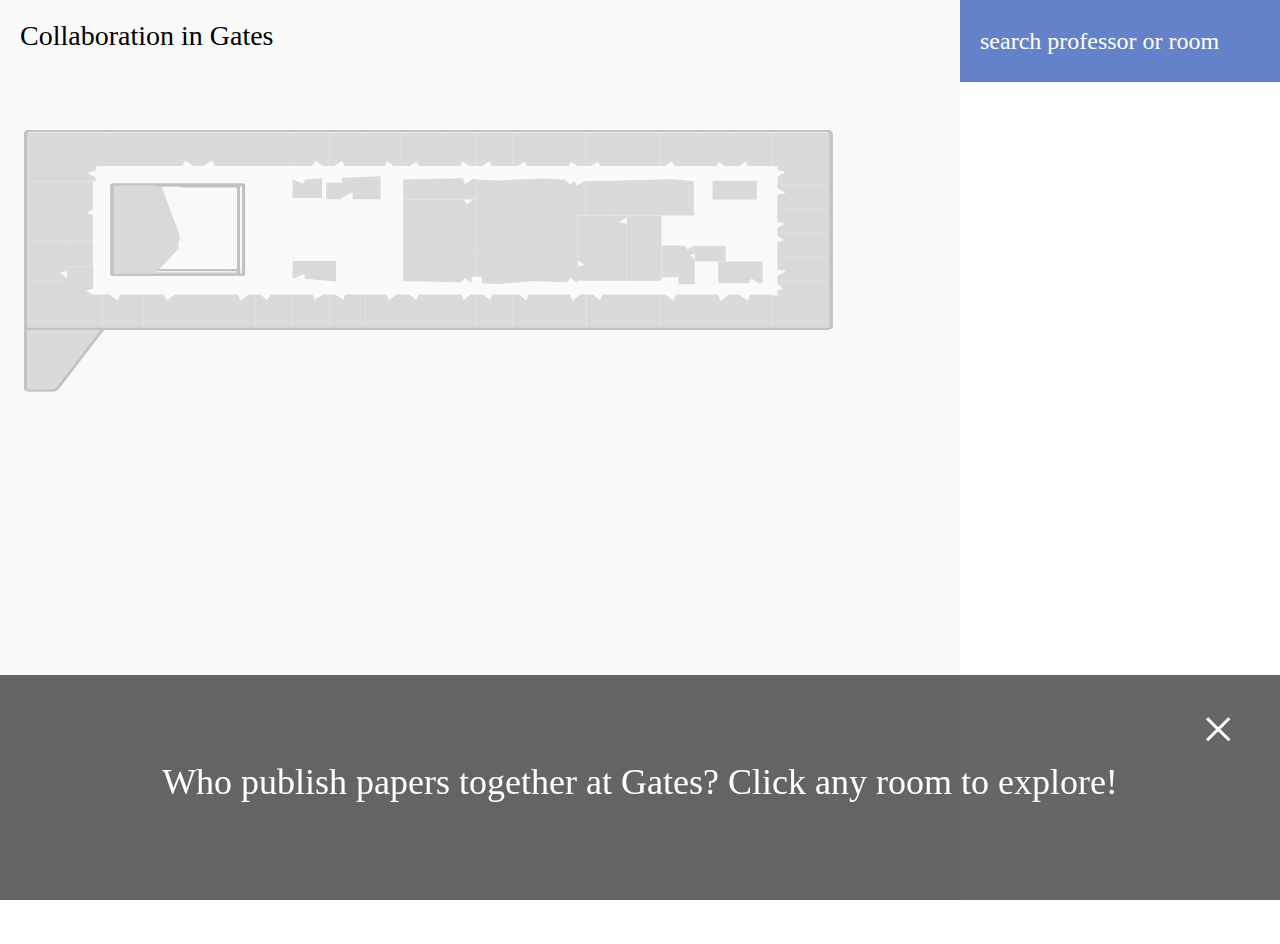
<file: gates.html>
<!DOCTYPE html>
<html>
<head>
	<title>Gates Floor Plan</title>
	<script src="https://d3js.org/d3.v4.min.js"></script>
	<style>
		html,
		body {
		  height: 100%;
		  padding: 0;
		  margin: 0;
		  font-family: Open Sans;
			overflow-x: hidden;
		}

		.container {
		  height: 100%;
		  display: -ms-flexbox;
		  display: -webkit-box;
		  display: -moz-box;
		  display: -ms-box;
		  display: box;

		  -ms-flex-direction: row;
		  -webkit-box-orient: horizontal;
		  -moz-box-orient: horizontal;
		  -ms-box-orient: horizontal;
		  box-orient: horizontal;
		}

		.nav {
		height: 100%;
		width: 25%;
		-ms-flex: 0 100px;
		-webkit-box-flex:  0;
		-moz-box-flex:  0;
		-ms-box-flex:  0;
		box-flex:  0;
		}


		.main {
		  background: #f9f9f9;
		 -ms-flex: 1;
		 -webkit-box-flex: 1;
		 -moz-box-flex: 1;
		 -ms-box-flex: 1;
		 box-flex: 1;
		}

		.graphtitle {
			height: 10%;
			margin: 20px;
		  font-size: 28px;
		  font-weight: 100;
		  display: inline-block;
		}

		.searchbox{
		  color: #fff;
		  height: 80px;
		  width: 100%;
		  background-color: #6482C9;
		  border: none;
		  outline: none;
		  font-size: 24px;
		  padding-left: 20px;
		  font-family: Open Sans;
		  font-weight: 100;
		}

		::-webkit-input-placeholder { /* WebKit, Blink, Edge */
		  font-weight: 100;
		    color:    #fff;
		/*    opacity:  0.8;*/
		}
		:-moz-placeholder { /* Mozilla Firefox 4 to 18 */
		    font-weight: 100;
		   color:    #fff;
		/*   opacity:  0.8;
		*/}
		::-moz-placeholder { /* Mozilla Firefox 19+ */
		    font-weight: 100;
		   color:    #fff;
		/*   opacity:  0.8;
		*/}
		:-ms-input-placeholder { /* Internet Explorer 10-11 */
		    font-weight: 100;
		   color:    #fff;
		/*    opacity:  0.8;
		*/}

		#floorsContainer{
			height: 90%;
		}
		#floorSVG { width:100%; height:100%; margin-left: 2.5%; margin-right: 2.5%;pointer-events: all; }

		.collaborator-name{
			padding-left: 20px;
			padding-top: 5px;
			padding-bottom: 5px;
			background-color: #eee;
			margin-top: 15px;
			font-family: Open Sans;
		}
		.paper-title{
			display: inline-block;
			margin-top: 5px;
			margin-left: 20px;
			font-family: Open Sans;
		}

				/* The Overlay (background) */
		.overlay {
		    /* Height & width depends on how you want to reveal the overlay (see JS below) */    
		    height: 25%;
		    width: 100%;
		    position: fixed; /* Stay in place */
		    z-index: 1; /* Sit on top */
		    left: 0;
		   	bottom: 0;
		    background-color: rgb(0, 0, 0, 0.6); /* Black fallback color */
		    background-color: rgba(0, 0, 0, 0.6); /* Black w/opacity */
		    overflow-x: hidden; /* Disable horizontal scroll */
		    transition: 0.5s; /* 0.5 second transition effect to slide in or slide down the overlay (height or width, depending on reveal) */
		}

		/* Position the content inside the overlay */
		.overlay-content {
		    position: relative;
		    top: 25%; /* 25% from the top */
		    width: 100%; /* 100% width */
		    text-align: center; /* Centered text/links */
		    margin-top: 30px; /* 30px top margin to avoid conflict with the close button on smaller screens */
		    font-size: 36px;
		    color: #fff;
		    font-weight: 100;
		    font-family: Open Sans;
		}

		.overlay a{
			text-decoration: none;
			color: #fff;
			font-weight: 100;
		}

		/* Position the close button (top right corner) */
		.overlay .closebtn {
		    position: absolute;
		    top: 20px;
		    right: 45px;
		    font-size: 60px;
		}

		/* When the height of the screen is less than 450 pixels, change the font-size of the links and position the close button again, so they don't overlap */
		@media screen and (max-height: 450px) {
		    .overlay a {font-size: 20px}
		    .overlay .closebtn {
		        font-size: 40px;
		        top: 15px;
		        right: 35px;
		    }
		}
	</style>
</head>
<body>
		<!-- The overlay -->
	<div id="myNav" class="overlay">

	  <!-- Button to close the overlay navigation -->
	  <a href="javascript:void(0)" class="closebtn" onclick="closeNav()">&times;</a>

	  <!-- Overlay content -->
	  <div class="overlay-content">
	  	Who publish papers together at Gates? Click any room to explore! 
	  </div>

	</div>

	<div class="container">
		<div class="main">
			<div class="graphtitle">Collaboration in Gates</div>
			<div id="floorsContainer">

				<svg id="floorSVG">

					<g id="floors" transform="scale(0.3, 0.2)">
						<g id="level2">
							<defs>
								<path d="M1667,735 L1855.24007,727.119295 C1855.24007,727.119295 1860.49187,751.246792 1864.84493,751.06455 C1871.00929,750.806478 1886.79233,725.798354 1886.79233,725.798354 L1912.01989,724.742197 L1919,993 L1667,993 L1667,735 Z" id="path-1"></path>
								<rect id="path-2" x="1159" y="338" width="124" height="158"></rect>
								<rect id="path-3" x="1159" y="503" width="124" height="159"></rect>
								<path d="M1288,340 L1308.355,340 C1308.355,340 1327.68906,362.729591 1334.25014,362.729591 C1339.0034,362.729591 1342.29802,340 1342.29802,340 L1412,340 L1412,496 L1288,496 L1288,340 Z" id="path-4"></path>
								<path d="M1288,503 L1412,503 L1412,662 L1345.64896,662 C1345.64896,662 1340.01588,637.288635 1334.02111,637.288635 C1328.03198,637.288635 1309.69725,662 1309.69725,662 L1288,662 L1288,503 Z" id="path-5"></path>
								<path d="M1414,340 L1483.01296,340 C1483.01296,340 1487.16799,360.734047 1492.92685,360.734047 C1498.30774,360.734047 1516.43221,340 1516.43221,340 L1537,340 L1537,496 L1414,496 L1414,340 Z" id="path-6"></path>
								<path d="M1414,503 L1537,503 L1537,659 L1520.22055,659 C1520.22055,659 1501.23817,637.207912 1495.33351,637.207912 C1490.13284,637.207912 1486.90455,659 1486.90455,659 L1414,659 L1414,503 Z" id="path-7"></path>
								<path d="M1540,340 L1561.41173,340 C1561.41173,340 1578.7346,362.342872 1584.56229,362.342872 C1589.18415,362.342872 1592.76036,340 1592.76036,340 L1662,340 L1662,496 L1540,496 L1540,340 Z" id="path-8"></path>
								<path d="M1541,503 L1662,503 L1662,662 L1597.78019,662 C1597.78019,662 1593.61139,637.399394 1588.82934,637.399394 C1581.88592,637.399394 1562.6038,662 1562.6038,662 L1541,662 L1541,503 Z" id="path-9"></path>
								<path d="M1665,340 L1736.16918,340 C1736.16918,340 1740.2435,362.836596 1744.18327,362.836596 C1751.35509,362.836596 1769.50396,340 1769.50396,340 L1788,340 L1788,496 L1665,496 L1665,340 Z" id="path-10"></path>
								<path d="M1667,503 L1788,503 L1788,659 L1771.15972,659 C1771.15972,659 1753.656,636.167901 1747.82143,636.167901 C1742.83038,636.167901 1738.68285,659 1738.68285,659 L1667,659 L1667,503 Z" id="path-11"></path>
								<path d="M1792,340 L1812.98166,340 C1812.98166,340 1831.21814,361.879185 1836.84371,361.879185 C1842.18331,361.879185 1845.87716,340 1845.87716,340 L1914,340 L1914,496 L1792,496 L1792,340 Z" id="path-12"></path>
								<path d="M1792,503 L1914,503 L1914,573 L1897.81674,573 C1897.81674,573 1896.09452,600.805854 1891.20683,600.805854 C1885.28961,600.805854 1865.402,573 1865.402,573 L1792,573 L1792,503 Z" id="path-13"></path>
								<path d="M1795,578 L1853,578 L1853,659 L1839.01677,659 C1839.01677,659 1835.01351,687.636414 1829.57737,687.636414 C1822.93809,687.636414 1802.79051,659 1802.79051,659 L1795,659 L1795,578 Z" id="path-14"></path>
								<path d="M969,581 L1092,581 L1092,657 L1084.24774,657 C1084.24774,657 1065.82979,634.157339 1060.88692,634.157339 C1055.1556,634.157339 1052.22517,657 1052.22517,657 L969,657 L969,581 Z" id="path-15"></path>
								<path d="M970,340 L1053.17883,340 C1053.17883,340 1056.05857,364.332784 1061.42007,364.332784 C1066.91986,364.332784 1085.7627,340 1085.7627,340 L1092,340 L1092,418 L970,418 L970,340 Z" id="path-16"></path>
								<polygon id="path-17" points="970 422 1092 422 1092 449.709691 1092 575 970 575"></polygon>
								<path d="M778,503 L965,503 L965,659 L956.832037,659 C956.832037,659 938.021591,636.051814 931.804829,636.051814 C927.452327,636.051814 925.124244,659 925.124244,659 L778,659 L778,503 Z" id="path-18"></path>
								<rect id="path-19" x="398" y="379" width="75" height="310"></rect>
								<path d="M865,727 C865,727 906.110029,731.609977 926.665043,731.609977 C931.337609,731.609977 927.264696,756.939629 933.480132,756.15762 C937.093163,755.703038 938.7519,752.081394 943.44577,747.729183 C952.759667,739.09323 965,734.213226 965,734.213226 L965,828 L865,828 L865,727 Z" id="path-20"></path>
								<path d="M794,828 L815.274834,828 C815.274834,828 832.293207,854.414331 838.412824,854.414331 C843.20177,854.414331 848.000525,828 848.000525,828 L912,828 L912,988 L794,988 L794,828 Z" id="path-21"></path>
								<path d="M547,828 L568.23093,828 C568.23093,828 586.656807,852.452653 592.673436,852.452653 C597.774616,852.452653 601.584358,828 601.584358,828 L661,828 L661,988 L547,988 L547,828 Z" id="path-22"></path>
								<path d="M668,828 L740.407397,828 C740.407397,828 743.994816,852.339857 748.957861,852.339857 C755.394616,852.339857 774.606799,828 774.606799,828 L786,828 L786,988 L668,988 L668,828 Z" id="path-23"></path>
								<path d="M401,828 L490.808408,828 C490.808408,828 493.831844,853.27901 498.593817,853.27901 C505.203854,853.27901 524.924438,828 524.924438,828 L539,828 L539,988 L401,988 L401,828 Z" id="path-24"></path>
								<path d="M2195,379 L2364,379 L2364,496 L2195,496 L2195,481.750771 C2195,481.750771 2223.88752,463.451752 2223.88752,457.993291 C2223.88752,451.96075 2195,447.277767 2195,447.277767 L2195,379 Z" id="path-25"></path>
								<path d="M2195,501 L2364,501 L2364,619 L2195,619 L2195,549.687905 C2195,549.687905 2224.99804,546.119828 2224.99804,540.982601 C2224.99804,535.082444 2195,516.575752 2195,516.575752 L2195,501 Z" id="path-26"></path>
								<path d="M2197,623 L2368,623 L2368,743 L2197,743 L2197,673.576146 C2197,673.576146 2226.77863,671.843869 2226.77863,664.289233 C2226.77863,660.569951 2197,639.754393 2197,639.754393 L2197,623 Z" id="path-27"></path>
								<path d="M2195,256 L2362,256 L2362,375 L2195,375 L2195,358.154276 C2195,358.154276 2221.35405,340.583678 2221.35405,333.203463 C2221.35405,329.700637 2195,325.505151 2195,325.505151 L2195,256 Z" id="path-28"></path>
								<path d="M2108,12 L2362,12 L2362,251 L2227.98004,257.25137 C2227.98004,257.25137 2227.44595,250.183219 2227.98004,242.838641 C2228.34688,237.79407 2230.77333,229.489113 2227.98004,226.453521 C2225.6938,223.968964 2218.45188,226.555812 2214.40304,226.453521 C2205.53061,226.229364 2198.32221,226.453521 2195.67111,226.453521 C2193.68655,226.453521 2195.33532,232.194036 2195.67111,238.737639 C2196.11125,247.314509 2195.67111,257.25137 2195.67111,257.25137 L2160.77885,260.385974 C2160.77885,260.385974 2156.39026,234.816843 2151.39588,235.049806 C2145.50784,235.324454 2128.13158,261.908808 2128.13158,261.908808 L2108,262.847847 L2108,12 Z" id="path-29"></path>
								<path d="M798,13 L1040,13 L1040,263.401481 L847.804419,271 C847.804419,271 842.108098,247.829276 835.940945,247.829276 C831.231799,247.829276 815.175522,271 815.175522,271 L798,271 L798,13 Z" id="path-30"></path>
								<path d="M1046,13 L1413,13 L1413,271 L1169.03729,273.577694 L1109.8277,268.252119 C1109.8277,268.252119 1109.38685,243.9111 1103.27001,243.360924 C1098.30222,242.914098 1076.57379,265.261114 1076.57379,265.261114 L1041.82273,262.135448 L1046,13 Z" id="path-31"></path>
								<path d="M1414,13 L1542,13 L1542,281 L1414,272.929181 L1414,238.208782 C1414,238.208782 1434.59174,222.807399 1434.59174,217.144223 C1434.59174,212.655235 1414,207.752291 1414,207.752291 L1414,13 Z" id="path-32"></path>
								<path d="M1552,13 L1726,13 L1726,260.24606 L1718.79865,261.066756 C1718.79865,261.066756 1699.19872,238.172913 1691.28094,239.075257 C1688.19117,239.42738 1685.77599,264.830157 1685.77599,264.830157 L1552,280.075832 L1552,13 Z" id="path-33"></path>
								<path d="M1731,12 L1911,12 L1911,275 C1911,275 1905.07897,275.269339 1895.91932,275.567338 C1889.92523,275.762349 1875.40884,250.109415 1867.39264,250.261525 C1862.74327,250.349748 1865.0156,276.279628 1860.08554,276.31757 C1842.89712,276.449853 1824.89418,276.196563 1812.29236,275 C1784.26374,272.338636 1731,257.908701 1731,257.908701 L1731,12 Z" id="path-34"></path>
								<path d="M1919,13 L2104,13 L2104,271 L2084.24049,271 C2084.24049,271 2063.2869,245.475842 2056.49203,245.475842 C2051.77482,245.475842 2049.70425,271 2049.70425,271 L1919,271 L1919,13 Z" id="path-35"></path>
								<path d="M425,11 L539,11 L539,169 L531.546901,169 C531.546901,169 520.234247,159.128076 514.929598,153.107668 C509.978265,147.48825 511.116556,145.692687 508.343744,145.692687 C502.888218,145.692687 497.949862,169 497.949862,169 L425,169 L425,11 Z" id="path-36"></path>
								<path d="M547,12 L661,12 L661,169 L603.25898,169 C603.25898,169 598.725258,147.489957 593.443501,147.489957 C587.876266,147.489957 570.712003,169 570.712003,169 L547,169 L547,12 Z" id="path-37"></path>
								<path d="M668,13 L795,13 L795,170 L774.890849,170 C774.890849,170 765.507177,163.206981 759.517237,156.203243 C754.50374,150.34121 753.094837,144.064221 749.781196,144.064221 C746.167623,144.064221 742.232164,170 742.232164,170 L668,170 L668,13 Z" id="path-38"></path>
								<rect id="path-39" x="560" y="350" width="49" height="61"></rect>
								<path d="M778,340 L932.187291,340 C932.187291,340 936.887019,363.929454 939.578985,363.929454 C942.33211,363.929454 948.218393,354.957596 951.994571,351.239034 C959.188949,344.154425 964.258326,340 964.258326,340 L969,340 L969,496 L778,496 L778,340 Z" id="path-40"></path>
								<rect id="path-41" x="2022" y="350" width="84" height="64"></rect>
								<rect id="path-42" x="2020" y="435" width="105" height="222"></rect>
							</defs>
							<g id="Page-1" stroke="none" stroke-width="1" fill="none" fill-rule="evenodd">
								<rect id="invisiblerect" x="0" y="461" width="242" height="146"></rect>
								<path d="M466.857697,9.13660045 C461.329821,9.1471027 457.871349,13.5178454 459.131298,18.8917374 L518.242463,271.010619 C519.503168,276.38773 524.996202,280.74674 530.523795,280.74674 L722.251709,280.74674 C727.773797,280.74674 732.253139,285.220427 732.2566,290.740069 L732.513,699.66319 L439.787727,699.66319 L351.109625,860.365037 C348.4418,865.199651 350.747217,869.133762 356.281408,869.152196 L722.248027,870.371171 C727.772149,870.389571 732.127399,874.885626 731.975967,880.405482 L729.787367,960.182545 C729.635839,965.705942 733.997781,970.213095 739.522046,970.249499 L2660.49002,982.908656 C2666.01786,982.945085 2670.42442,978.506107 2670.33204,972.976507 L2654.32875,14.9791107 C2654.23651,9.45730799 2649.68002,4.98951713 2644.15263,5.00001847 L466.857697,9.13660045 Z" id="bg2" stroke="#C2C2C2" stroke-width="10" fill="#FAFAFA" fill-rule="nonzero"></path>
								<rect id="r211" fill="#D8D8D8" x="1476" y="334" width="120.176647" height="153.396208"></rect>
								<rect id="r222" fill="#D8D8D8" x="1476" y="495" width="120.176647" height="154.373253"></rect>
								<path d="M1973,719.615061 L2156.29283,712.366433 C2156.29283,712.366433 2159.53718,735.757214 2168.16355,734.991127 C2176.78993,734.225039 2184.86626,709.527904 2188.74551,710.006877 C2198.40663,711.199745 2215,710.006877 2215,710.006877 L2215,970.615061 L1973,970.615061 L1973,719.615061 Z" id="r232" fill="#D9D9D9"></path>
								<path d="M1602,336 L1621.17431,336 C1621.19527,336.02441 1621.21804,336.05091 1621.24262,336.079468 C1621.41817,336.28355 1621.62298,336.520173 1621.85512,336.786628 C1622.51803,337.547518 1623.26731,338.395196 1624.08767,339.308002 C1626.43172,341.916205 1628.87626,344.524525 1631.29938,346.959965 C1632.4898,348.156438 1633.64786,349.283179 1634.7653,350.328432 C1640.14325,355.35888 1644.22262,358.207854 1646.69999,358.207854 C1649.09898,358.207854 1651.04037,353.974833 1652.84711,346.733669 C1653.45608,344.292977 1653.99871,341.680281 1654.46841,339.067906 C1654.63277,338.153809 1654.7763,337.304911 1654.89814,336.542849 C1654.93151,336.334166 1654.96001,336.152533 1654.98356,336 L1722.17665,336 L1722.17665,487.442116 L1602,487.442116 L1602,336 Z" id="r223" fill="#D8D8D8"></path>
								<path d="M1602,495 L1722.17665,495 L1722.17665,649.373253 L1658.22447,649.373253 C1658.17758,649.175906 1658.12392,648.953546 1658.06369,648.707957 C1657.86045,647.879406 1657.62423,646.956454 1657.3575,645.962623 C1656.59523,643.122466 1655.74101,640.281988 1654.81432,637.628631 C1652.09367,629.838672 1649.36554,625.229115 1646.47621,625.229115 C1644.15381,625.229115 1640.29585,628.383419 1635.14676,633.968576 C1634.14072,635.059813 1633.09926,636.230835 1632.02926,637.470505 C1629.74426,640.11783 1627.43447,642.9531 1625.2164,645.788236 C1624.44015,646.780451 1623.73073,647.701862 1623.10277,648.528917 C1622.88288,648.818526 1622.68885,649.075704 1622.52249,649.297504 C1622.50228,649.324448 1622.48335,649.349706 1622.46572,649.373253 L1602,649.373253 L1602,495 Z" id="r224" fill="#D8D8D8"></path>
								<path d="M1725,336 L1791.54299,336 C1791.57231,336.137585 1791.60756,336.300505 1791.64864,336.487015 C1791.80199,337.183285 1791.98225,337.95879 1792.18823,338.793813 C1792.77696,341.180312 1793.45416,343.567181 1794.21084,345.79749 C1796.43491,352.352914 1798.84449,356.258116 1801.62663,356.258116 C1803.75975,356.258116 1807.55487,353.494015 1812.71771,348.617386 C1813.59362,347.790034 1814.49796,346.910902 1815.42582,345.986644 C1817.65593,343.765207 1819.92085,341.386077 1822.10335,339.007057 C1822.86716,338.174465 1823.56619,337.401283 1824.18571,336.707271 C1824.40266,336.464242 1824.59421,336.248426 1824.75853,336.062293 C1824.77807,336.040159 1824.79639,336.019389 1824.81349,336 L1844.1996,336 L1844.1996,487.442116 L1725,487.442116 L1725,336 Z" id="r225" fill="#D8D8D8"></path>
								<path d="M1725,495 L1844.1996,495 L1844.1996,646.442116 L1828.51537,646.442116 C1828.4955,646.419513 1828.474,646.395057 1828.45086,646.368769 C1828.27869,646.173139 1828.07792,645.946312 1827.85049,645.690885 C1827.201,644.961463 1826.46773,644.148833 1825.66597,643.273763 C1823.37505,640.773378 1820.9937,638.272882 1818.64368,635.93814 C1817.60819,634.909396 1816.59966,633.934042 1815.62408,633.020333 C1810.26172,627.998052 1806.27526,625.150245 1803.97805,625.150245 C1801.4027,625.150245 1799.33393,629.23782 1797.48288,636.158478 C1796.85648,638.500495 1796.30567,641.007207 1795.83469,643.513562 C1795.66989,644.39053 1795.52681,645.204967 1795.40604,645.936135 C1795.37408,646.129585 1795.34667,646.298836 1795.32387,646.442116 L1725,646.442116 L1725,495 Z" id="r226" fill="#D8D8D8"></path>
								<path d="M1849,336 L1869.19325,336 C1869.20756,336.018266 1869.22272,336.03762 1869.23874,336.058054 C1869.39604,336.258687 1869.57953,336.491306 1869.7875,336.75325 C1870.38138,337.50125 1871.05254,338.334566 1871.78728,339.231906 C1873.8867,341.795955 1876.0754,344.360133 1878.244,346.754433 C1879.29781,347.917924 1880.32311,349.014419 1881.31276,350.032729 C1886.15522,355.015446 1889.81078,357.830012 1892.05088,357.830012 C1894.38978,357.830012 1896.34506,353.672966 1898.22164,346.550956 C1898.85379,344.151828 1899.42424,341.583609 1899.92379,339.015703 C1900.09858,338.117165 1900.25207,337.282714 1900.38303,336.53362 C1900.4189,336.328485 1900.44959,336.149939 1900.47499,336 L1967.22255,336 L1967.22255,487.442116 L1849,487.442116 L1849,336 Z" id="r227" fill="#D8D8D8"></path>
								<path d="M1850,495 L1967.24551,495 L1967.24551,649.373253 L1905.3989,649.373253 C1905.36537,649.184367 1905.32727,648.973069 1905.2847,648.740884 C1905.13357,647.916583 1904.95737,646.998314 1904.75777,646.009501 C1904.18736,643.18371 1903.54365,640.357624 1902.83977,637.717948 C1900.75277,629.891289 1898.65321,625.337332 1896.24294,625.337332 C1893.6661,625.337332 1889.58995,628.321322 1884.2855,633.60283 C1883.07594,634.80715 1881.82027,636.115501 1880.52851,637.512102 C1878.09046,640.148034 1875.63871,642.971067 1873.2933,645.793971 C1872.47248,646.781913 1871.72349,647.699366 1871.06141,648.522885 C1870.82955,648.811271 1870.62509,649.06737 1870.44988,649.28825 C1870.42567,649.318767 1870.40321,649.347113 1870.38252,649.373253 L1850,649.373253 L1850,495 Z" id="r228" fill="#D8D8D8"></path>
								<path d="M1971,336 L2039.63981,336 C2039.66892,336.156481 2039.7043,336.344495 2039.74573,336.561741 C2039.89165,337.326813 2040.06068,338.179111 2040.25082,339.096891 C2040.79416,341.719671 2041.3979,344.342713 2042.04633,346.792673 C2043.81188,353.463389 2045.51936,357.563368 2047.34297,358.21683 C2047.51884,358.279848 2047.69753,358.312403 2047.87717,358.312403 C2050.4465,358.312403 2054.2919,355.698241 2059.18281,351.059419 C2060.48241,349.82681 2061.83529,348.468281 2063.22847,347.004474 C2065.5583,344.556539 2067.88872,341.934978 2070.10925,339.313547 C2070.88638,338.396112 2071.59436,337.54412 2072.21931,336.779333 C2072.43819,336.511487 2072.63109,336.273615 2072.7963,336.068437 C2072.81586,336.044139 2072.83422,336.021319 2072.85136,336 L2090.1996,336 L2090.1996,487.442116 L1971,487.442116 L1971,336 Z" id="r231" fill="#D8D8D8"></path>
								<path d="M1973,495 L2090.24551,495 L2090.24551,646.442116 L2074.52044,646.442116 C2074.50554,646.422873 2074.48972,646.402438 2074.47296,646.380819 C2074.31405,646.175816 2074.12869,645.938126 2073.91861,645.670469 C2073.31871,644.906145 2072.64081,644.054637 2071.89881,643.137704 C2069.77863,640.517674 2067.56907,637.897511 2065.38088,635.450958 C2064.32982,634.275792 2063.30706,633.167468 2062.31963,632.137047 C2057.41869,627.022769 2053.72781,624.134107 2051.47772,624.134107 C2048.9934,624.134107 2046.8253,628.389033 2044.71557,635.640157 C2044.0022,638.091983 2043.3533,640.71661 2042.78098,643.340919 C2042.58072,644.259198 2042.4043,645.111984 2042.25328,645.877543 C2042.21018,646.09602 2042.17352,646.284987 2042.14347,646.442116 L1973,646.442116 L1973,495 Z" id="r230" fill="#D8D8D8"></path>
								<path d="M2095,336 L2114.78357,336 C2114.80088,336.0206 2114.81946,336.042677 2114.83929,336.066219 C2115.00468,336.262631 2115.19753,336.490365 2115.41599,336.746814 C2116.03985,337.479153 2116.7441,338.295035 2117.51405,339.173606 C2119.71406,341.684011 2122.00026,344.194535 2124.25547,346.538658 C2125.239,347.560974 2126.19708,348.530816 2127.12406,349.440143 C2132.28981,354.507493 2136.11736,357.376968 2138.32584,357.376968 C2140.95178,357.376968 2143.1466,353.273754 2145.16436,346.336396 C2145.84827,343.984997 2146.45744,341.468223 2146.98465,338.951801 C2147.16911,338.071304 2147.3302,337.253589 2147.46694,336.519473 C2147.50407,336.320067 2147.53585,336.146268 2147.56216,336 L2213.22255,336 L2213.22255,487.442116 L2095,487.442116 L2095,336 Z" id="r233" fill="#D9D9D9"></path>
								<path d="M1291,571 L1410.1996,571 L1410.1996,644.278443 L1403.34674,644.278443 C1403.32897,644.256575 1403.30988,644.233098 1403.28949,644.208031 C1403.12277,644.003087 1402.92849,643.765441 1402.70858,643.497818 C1402.0805,642.733503 1401.37266,641.881971 1400.60023,640.964996 C1398.39312,638.344856 1396.11033,635.724599 1393.87305,633.278122 C1393.04936,632.377419 1392.24536,631.515364 1391.4646,630.697112 C1386.13834,625.115073 1382.32005,621.960115 1380.28922,621.960115 C1377.48635,621.960115 1375.32011,626.252752 1373.48433,633.487652 C1372.86137,635.942756 1372.32647,638.570471 1371.87955,641.197804 C1371.72317,642.117096 1371.58894,642.97084 1371.47687,643.7373 C1371.44651,643.944939 1371.42068,644.125984 1371.39939,644.278443 L1291,644.278443 L1291,571 Z" id="r216" fill="#D8D8D8"></path>
								<path d="M1292,336 L1372.34954,336 C1372.37252,336.179792 1372.39867,336.379539 1372.42795,336.59795 C1372.53734,337.413749 1372.66799,338.322507 1372.81974,339.301065 C1373.25341,342.097666 1373.76931,344.894616 1374.36639,347.507432 C1376.13137,355.231034 1378.17063,359.774247 1380.83308,359.774247 C1383.03639,359.774247 1386.96956,356.514484 1392.35415,350.74923 C1393.24437,349.796082 1394.1631,348.784835 1395.1055,347.722852 C1397.41821,345.116653 1399.76902,342.325344 1402.0356,339.53416 C1402.82885,338.557324 1403.55496,337.650201 1404.19862,336.835986 C1404.424,336.550886 1404.62301,336.29772 1404.79373,336.079388 C1404.81592,336.051004 1404.8366,336.024534 1404.85575,336 L1410.22255,336 L1410.22255,411.232535 L1292,411.232535 L1292,336 Z" id="r215" fill="#D8D8D8"></path>
								<polygon id="r217" fill="#D8D8D8" points="1292 416 1410.22255 416 1410.22255 442.585117 1410.22255 564.510978 1292 564.510978"></polygon>
								<path d="M1189,714 C1189.35475,714.039068 1189.76373,714.083737 1190.22402,714.133573 C1191.64666,714.287604 1193.26545,714.459229 1195.05098,714.644052 C1200.15232,715.172099 1205.56754,715.700143 1211.06142,716.192999 C1215.59637,716.599829 1219.99195,716.964947 1224.17851,717.277927 C1234.23122,718.029452 1242.60983,718.447032 1248.76105,718.447032 C1250.04544,718.447032 1250.55928,721.211109 1250.95828,728.782957 C1251.00042,729.582694 1251.00474,729.664327 1251.02213,729.98566 C1251.25048,734.205632 1251.48045,736.55351 1251.95961,738.531061 C1252.6148,741.235169 1253.71715,742.649269 1255.48069,742.427385 C1256.88058,742.251255 1258.05055,741.634635 1259.30863,740.502818 C1259.99561,739.884786 1263.90512,735.534307 1265.48875,734.065944 C1267.14473,732.530499 1268.96517,731.053418 1270.9234,729.637128 C1274.30876,727.188664 1277.93857,725.034646 1281.56851,723.194731 C1282.8389,722.550807 1284.01819,721.992315 1285.07588,721.521588 C1285.31023,721.41729 1285.52778,721.322158 1285.72754,721.236265 L1285.72754,811.647464 L1189,811.647464 L1189,714 L1189,714 Z" id="r212"></path>
								<path d="M1120,813 L1140.03255,813 C1140.04652,813.021453 1140.06132,813.044168 1140.07694,813.06813 C1140.23154,813.305238 1140.41196,813.58016 1140.61655,813.889751 C1141.2008,814.773858 1141.86173,815.758825 1142.58605,816.81948 C1144.65572,819.850203 1146.81913,822.881082 1148.97031,825.711112 C1150.10803,827.207875 1151.21401,828.610256 1152.27943,829.901413 C1156.98422,835.60303 1160.57986,838.808014 1162.90485,838.808014 C1162.92465,838.80794 1162.92465,838.80794 1162.94444,838.807569 C1165.34361,838.753694 1167.54038,833.895208 1169.81465,825.543846 C1170.58606,822.711117 1171.30206,819.678044 1171.94468,816.645244 C1172.16955,815.583964 1172.36922,814.59841 1172.54139,813.713742 C1172.59271,813.450067 1172.63843,813.211507 1172.67837,813 L1234.31437,813 L1234.31437,968.350299 L1120,968.350299 L1120,813 Z" id="r210" fill="#D8D8D8"></path>
								<path d="M878,813 L898.012364,813 C898.030271,813.023545 898.049511,813.048824 898.070068,813.075813 C898.237258,813.295297 898.432264,813.549789 898.653251,813.836373 C899.284334,814.654785 899.997276,815.566564 900.777391,816.548406 C903.006473,819.353901 905.327704,822.159528 907.623982,824.779179 C908.698757,826.005308 909.744857,827.163575 910.755398,828.242972 C915.929003,833.7691 919.806574,836.891365 922.136521,836.891365 C924.680875,836.891365 926.811796,832.345134 928.831534,824.580136 C929.514243,821.955422 930.127882,819.14553 930.663303,816.335954 C930.850655,815.352834 931.014877,814.439843 931.154782,813.620262 C931.193595,813.392886 931.228313,813.185649 931.258861,813 L988.406188,813 L988.406188,968.350299 L878,968.350299 L878,813 Z" id="r206" fill="#D8D8D8"></path>
								<path d="M997,813 L1066.83736,813 C1066.86595,813.183258 1066.89841,813.387531 1066.93467,813.611424 C1067.06678,814.427184 1067.2221,815.335922 1067.39958,816.314465 C1067.90679,819.11096 1068.4901,821.907768 1069.14149,824.520247 C1071.07122,832.259517 1073.12064,836.781158 1075.61102,836.781158 C1078.06495,836.781158 1082.11415,833.711844 1087.47581,828.286041 C1088.56683,827.18196 1089.69709,825.993646 1090.85874,824.733116 C1093.26183,822.125471 1095.68782,819.332694 1098.01523,816.540043 C1098.82976,815.562691 1099.57386,814.655078 1100.2323,813.840402 C1100.46287,813.555122 1100.6663,813.301787 1100.84069,813.083296 C1100.86454,813.053415 1100.88668,813.025639 1100.90711,813 L1111.31437,813 L1111.31437,968.350299 L997,968.350299 L997,813 Z" id="r208" fill="#D8D8D8"></path>
								<path d="M736,813 L822.827055,813 C822.851397,813.190864 822.879118,813.403749 822.910178,813.637185 C823.022869,814.484121 823.156221,815.427616 823.309633,816.443596 C823.74805,819.347043 824.259445,822.25079 824.839289,824.962987 C826.562097,833.02137 828.443189,837.698753 830.865117,837.698753 C833.381384,837.698753 837.536242,834.512941 843.037044,828.881349 C844.157486,827.734267 845.318241,826.499588 846.511255,825.189819 C848.977893,822.481784 851.468006,819.581454 853.856894,816.681253 C854.692942,815.666259 855.456692,814.723693 856.132507,813.877649 C856.369157,813.58139 856.57795,813.318308 856.756931,813.091414 C856.782923,813.058464 856.806947,813.027979 856.828973,813 L869.855289,813 L869.855289,968.350299 L736,968.350299 L736,813 Z" id="r204" fill="#D8D8D8"></path>
								<path d="M2488,374 L2652.14371,374 L2652.14371,487.337325 L2488,487.337325 L2488,474.171756 C2488.02842,474.153601 2488.059,474.13405 2488.09172,474.11312 C2488.35081,473.947366 2488.65125,473.754112 2488.98961,473.535212 C2489.95597,472.910018 2491.03263,472.204527 2492.19204,471.433574 C2495.50493,469.230667 2498.81797,466.944196 2501.9112,464.692522 C2503.20553,463.750336 2504.43623,462.832125 2505.59387,461.942944 C2512.40048,456.714806 2516.22443,452.901498 2516.22443,450.691549 C2516.22443,447.751249 2510.86662,445.204388 2501.74951,442.774449 C2498.6509,441.948592 2495.33326,441.202921 2492.01593,440.549687 C2490.85509,440.321099 2489.77708,440.120366 2488.8094,439.949062 C2488.50901,439.895884 2488.23841,439.848954 2488,439.808407 L2488,374 Z" id="r242" fill="#D8D8D8"></path>
								<path d="M2488,493 L2652.14371,493 L2652.14371,607.314371 L2488,607.314371 L2488,540.513814 C2488.24603,540.482934 2488.52498,540.447159 2488.83441,540.406569 C2489.83868,540.274831 2490.95753,540.119644 2492.16236,539.941949 C2495.60532,539.434162 2499.04856,538.847711 2502.26412,538.189906 C2511.79668,536.239833 2517.30946,534.168007 2517.30946,531.576314 C2517.30946,529.240664 2513.44948,525.365198 2506.58073,520.136029 C2505.2905,519.15378 2503.9096,518.137606 2502.45041,517.093894 C2499.23813,514.796237 2495.79761,512.470666 2492.35723,510.235417 C2491.15321,509.453146 2490.03512,508.737988 2489.03156,508.104764 C2488.68018,507.883052 2488.36817,507.687389 2488.0991,507.519629 C2488.06364,507.497522 2488.0306,507.476936 2488,507.457891 L2488,493 Z" id="r243" fill="#D8D8D8"></path>
								<path d="M2490,613 L2656.0978,613 L2656.0978,729.268463 L2490,729.268463 L2490,662.384602 C2490.23707,662.368413 2490.50405,662.349148 2490.79882,662.326659 C2491.79704,662.250502 2492.90902,662.153267 2494.10642,662.032983 C2497.52842,661.689228 2500.95086,661.229665 2504.1479,660.638154 C2513.51465,658.905131 2519.09509,656.45693 2519.09509,652.852953 C2519.09509,651.14733 2514.60073,647.04161 2506.49216,640.757111 C2505.8001,640.220735 2505.08714,639.673248 2504.35497,639.115735 C2501.16884,636.689617 2497.75586,634.176034 2494.34299,631.719356 C2493.14855,630.85957 2492.0394,630.068277 2491.04392,629.363551 C2490.69543,629.116843 2490.38602,628.89856 2490.11923,628.710961 C2490.0758,628.680421 2490.03603,628.652479 2490,628.62717 L2490,613 Z" id="r244" fill="#D8D8D8"></path>
								<path d="M2488,254 L2650.18962,254 L2650.18962,369.291417 L2488,369.291417 L2488,353.581209 C2488.02324,353.565526 2488.048,353.548803 2488.07426,353.531052 C2488.31096,353.371026 2488.58541,353.18408 2488.89444,352.971864 C2489.77686,352.365892 2490.75991,351.67871 2491.81849,350.923534 C2494.84326,348.765701 2497.86819,346.494808 2500.69277,344.216123 C2502.52485,342.738119 2504.21309,341.303682 2505.72753,339.928354 C2510.8661,335.261805 2513.74912,331.543905 2513.74912,328.942805 C2513.74912,328.239137 2513.16206,327.634052 2512.09529,327.034811 C2510.02957,325.874429 2505.97992,324.660071 2500.49356,323.422053 C2497.66973,322.784843 2494.64573,322.182852 2491.62195,321.63449 C2490.56379,321.442593 2489.58114,321.27109 2488.69914,321.122304 C2488.4414,321.078824 2488.20774,321.039908 2488,321.005726 L2488,254 Z" id="r241" fill="#D8D8D8"></path>
								<path d="M2403,16 L2650.19261,16 L2650.19261,248.559182 L2520.19285,254.62303 C2520.19154,254.602098 2520.19021,254.580591 2520.18884,254.558515 C2520.16183,254.119975 2520.13479,253.616294 2520.10955,253.055172 C2519.9364,249.206115 2519.9364,245.051747 2520.22472,241.086857 C2520.30618,239.966616 2520.40639,239.244137 2520.84681,236.36539 C2520.96422,235.597937 2521.04272,235.069718 2521.11716,234.536207 C2521.83314,229.405156 2521.6908,226.443712 2520.09697,224.71162 C2518.78033,223.280767 2516.56437,223.22329 2512.0064,223.92296 C2511.80201,223.954337 2511.60138,223.985612 2511.30122,224.032739 C2508.57848,224.460239 2507.57875,224.581691 2506.48446,224.554045 C2501.66097,224.432183 2497.38359,224.432183 2492.13315,224.505268 C2491.68741,224.511472 2490.1426,224.534258 2489.81658,224.538726 C2489.06292,224.549053 2488.56127,224.553889 2488.17018,224.553889 C2487.11489,224.553889 2486.73456,225.457945 2486.74235,227.075498 C2486.74737,228.117824 2486.71433,227.809651 2487.24301,232.26689 C2487.47211,234.198377 2487.60771,235.616044 2487.6823,237.069595 C2487.73231,238.044189 2487.77204,239.063752 2487.80202,240.123412 C2487.91324,244.053965 2487.88757,248.260818 2487.7774,252.292523 C2487.75654,253.056014 2487.73419,253.748584 2487.71185,254.357445 C2487.70739,254.478934 2487.70327,254.588316 2487.69952,254.685116 L2454.48169,257.669295 C2454.44783,257.481188 2454.4096,257.271988 2454.36709,257.043071 C2454.20951,256.194135 2454.0258,255.248416 2453.81774,254.230042 C2453.22317,251.319788 2452.55248,248.409241 2451.81947,245.690723 C2449.62253,237.542949 2447.41365,232.835598 2444.88848,232.953385 C2442.61703,233.059337 2438.9603,236.454691 2434.10736,242.410963 C2433.12986,243.610699 2432.11763,244.89977 2431.0775,246.26559 C2428.88631,249.142845 2426.67258,252.224399 2424.54764,255.305804 C2423.80397,256.3842 2423.12447,257.385635 2422.52309,258.284507 C2422.3125,258.599252 2422.1267,258.878745 2421.96742,259.119783 C2421.94671,259.15112 2421.92741,259.180356 2421.90953,259.207461 L2403,260.089497 L2403,16 Z" id="r239" fill="#D8D8D8"></path>
								<path d="M1124,17 L1359.46806,17 L1359.46806,260.695629 L1172.54912,268.085534 C1172.5035,267.90795 1172.45174,267.709461 1172.39401,267.491483 C1172.18812,266.714115 1171.94865,265.848219 1171.67808,264.915847 C1170.90482,262.251279 1170.03688,259.58638 1169.09352,257.09679 C1166.32827,249.799089 1163.53044,245.461937 1160.58152,245.461937 C1158.64956,245.461937 1155.30009,248.557114 1150.68944,254.067328 C1149.92585,254.979903 1149.13773,255.948495 1148.32926,256.96598 C1146.35698,259.44816 1144.35276,262.106537 1142.42068,264.764779 C1141.74451,265.695075 1141.12561,266.55898 1140.57701,267.334411 C1140.38491,267.605938 1140.2153,267.847055 1140.06979,268.054999 C1140.05866,268.070898 1140.04799,268.086165 1140.03776,268.100798 L1124,268.100798 L1124,17 Z" id="r211" fill="#D8D8D8"></path>
								<path d="M1366.06572,17 L1723.67264,17 L1723.67264,268.105933 L1485.79323,270.619351 L1428.42532,265.45698 C1428.41996,265.272015 1428.41327,265.066385 1428.40512,264.841434 C1428.37485,264.006087 1428.33076,263.075592 1428.27023,262.07364 C1428.09725,259.209984 1427.82735,256.345889 1427.43936,253.669872 C1426.32849,246.008154 1424.52832,241.362896 1421.58451,241.098116 C1419.49223,240.909927 1415.0447,244.0359 1408.66553,249.67583 C1407.85618,250.391385 1407.02446,251.140638 1406.17351,251.919911 C1403.61206,254.265567 1400.9888,256.777966 1398.44583,259.290271 C1397.55583,260.169521 1396.73939,260.986015 1396.0143,261.71887 C1395.76041,261.975468 1395.53606,262.203317 1395.34343,262.399806 C1395.31704,262.426732 1395.29254,262.451745 1395.26995,262.474819 L1362,259.482371 L1366.06572,17 Z" id="r219" fill="#D8D8D8"></path>
								<path d="M1725,17 L1849.08483,17 L1849.08483,277.839484 L1725,270.01553 L1725,236.794384 C1725.01043,236.786501 1725.02119,236.778352 1725.03231,236.769936 C1725.21734,236.629839 1725.43187,236.466336 1725.67343,236.280924 C1726.36313,235.751524 1727.13145,235.152474 1727.95881,234.495743 C1730.3229,232.619187 1732.68711,230.655827 1734.89487,228.700969 C1736.09674,227.636774 1737.22052,226.602492 1738.25199,225.606698 C1742.64452,221.36606 1745.11908,218.098629 1745.11908,215.969755 C1745.11908,215.532472 1744.97108,215.098971 1744.69254,214.673044 C1743.5283,212.892802 1739.98699,211.099629 1734.73121,209.275338 C1732.51936,208.507604 1730.15172,207.789018 1727.78438,207.139332 C1726.95601,206.912 1726.18671,206.709478 1725.49609,206.534286 C1725.3051,206.485837 1725.1391,206.44425 1725,206.409769 L1725,17 Z" id="r219A" fill="#D8D8D8"></path>
								<path d="M1860,17 L2029.02894,17 L2029.02894,257.646217 L2022.68253,258.369481 C2022.66947,258.354415 2022.65577,258.338636 2022.64146,258.322154 C2022.46955,258.124232 2022.26871,257.894789 2022.04067,257.636447 C2021.38959,256.898855 2020.65084,256.077186 2019.83849,255.192421 C2017.51734,252.66439 2015.0706,250.136249 2012.61014,247.775528 C2010.93773,246.170903 2009.31503,244.698801 2007.76092,243.387812 C2002.50696,238.955753 1998.34616,236.592202 1995.54003,236.912001 C1993.84322,237.105376 1992.59047,241.685978 1991.31158,249.902302 C1990.88201,252.662092 1990.49361,255.617532 1990.15297,258.572766 C1990.03376,259.60694 1989.92903,260.567296 1989.83961,261.42929 C1989.81314,261.684448 1989.78965,261.915445 1989.76917,262.120426 L1860,276.909467 L1860,17 Z" id="r229" fill="#D8D8D8"></path>
								<path d="M2035,16 L2209.89122,16 L2209.89122,272.007232 C2209.73018,272.014272 2209.53785,272.022601 2209.31507,272.032143 C2208.46282,272.068648 2207.47073,272.109702 2206.34906,272.154389 C2203.14402,272.282073 2199.54347,272.41326 2195.62934,272.540601 C2193.47737,272.610613 2191.22537,270.313248 2182.81026,260.351358 C2181.9913,259.381862 2181.32715,258.602846 2180.68776,257.86427 C2174.73683,250.990226 2170.92645,247.755483 2167.76409,247.81549 C2165.4541,247.859322 2164.80419,250.83712 2163.85689,260.625786 C2163.83947,260.805755 2163.83947,260.805755 2163.82205,260.985724 C2162.96269,269.859952 2162.19231,273.261347 2160.63021,273.273369 C2141.12028,273.423518 2125.06264,273.040148 2113.98403,271.988216 C2105.90944,271.22152 2095.21062,269.412579 2082.53061,266.77405 C2078.23551,265.8803 2073.76792,264.902361 2069.16786,263.853578 C2060.96476,261.98332 2052.73223,259.979362 2044.87106,257.975406 C2042.11969,257.274031 2039.61133,256.622773 2037.39607,256.038343 C2036.62083,255.833821 2035.93765,255.652271 2035.35276,255.495782 C2035.21893,255.459972 2035.10122,255.428419 2035,255.401239 L2035,16 Z" id="r235" fill="#D8D8D8"></path>
								<path d="M2219,17 L2398.77645,17 L2398.77645,268.100798 L2380.18923,268.100798 C2380.16335,268.069539 2380.13473,268.035016 2380.10343,267.997291 C2379.91336,267.768237 2379.69167,267.502644 2379.44045,267.203553 C2378.72301,266.349399 2377.91257,265.39779 2377.02587,264.373056 C2374.49225,261.445039 2371.8546,258.5169 2369.24632,255.782965 C2368.03609,254.514434 2366.85807,253.315496 2365.71991,252.197371 C2359.85008,246.430863 2355.44433,243.162524 2352.8475,243.162524 C2350.42862,243.162524 2348.73642,247.884843 2347.32184,256.03666 C2346.84664,258.775073 2346.44626,261.706879 2346.11816,264.638377 C2346.00334,265.66417 2345.90575,266.616772 2345.82509,267.47188 C2345.80342,267.70171 2345.78417,267.911808 2345.76734,268.100798 L2219,268.100798 L2219,17 Z" id="r237" fill="#D8D8D8"></path>
								<path d="M759,15 L869.406188,15 L869.406188,168.396208 L862.796365,168.396208 C862.776111,168.378449 862.752042,168.357343 862.723203,168.332055 C862.55095,168.180817 862.351076,168.004738 862.125884,167.805641 C861.482263,167.236603 860.764997,166.597388 859.992518,165.902605 C857.785611,163.917668 855.578794,161.885539 853.519757,159.923334 C853.030702,159.457278 852.55501,158.999876 852.093916,158.552109 C849.901427,156.422987 848.086105,154.558152 846.743362,153.034231 C845.470794,151.589956 844.541275,150.332871 843.75149,149.066819 C843.536352,148.721945 842.58409,147.07578 842.347249,146.74914 C841.755088,145.932455 841.111805,145.623893 839.942141,145.623893 C837.275175,145.623893 834.826538,149.973282 832.401564,157.345936 C831.578264,159.849016 830.822377,162.528506 830.150196,165.207675 C829.91499,166.145157 829.707007,167.015782 829.528338,167.797365 C829.478088,168.017183 829.43307,168.217276 829.393419,168.396208 L759,168.396208 L759,15 Z" id="r205" fill="#D8D8D8"></path>
								<path d="M878,16 L988.406188,16 L988.406188,168.419162 L932.872805,168.419162 C932.840354,168.272787 932.801003,168.09768 932.754936,167.895903 C932.590158,167.174182 932.39794,166.370274 932.180064,165.504647 C931.557394,163.030761 930.853635,160.556543 930.082615,158.244962 C927.809895,151.431159 925.477129,147.402862 922.88891,147.402862 C920.722813,147.402862 917.107255,150.161894 912.277419,155.042985 C911.344166,155.986141 910.378293,156.997411 909.38606,158.06735 C907.248424,160.372387 905.086904,162.840972 903.010678,165.309433 C902.284061,166.173319 901.619936,166.975569 901.031998,167.695682 C900.826107,167.947859 900.644407,168.171806 900.488612,168.364958 C900.473251,168.384003 900.458685,168.402073 900.444919,168.419162 L878,168.419162 L878,16 Z" id="r207" fill="#D8D8D8"></path>
								<path d="M997,17 L1120.10778,17 L1120.10778,169.419162 L1101.1082,169.419162 C1101.0811,169.399256 1101.05056,169.376777 1101.01666,169.351763 C1100.8369,169.219126 1100.62817,169.06352 1100.39291,168.88619 C1099.71999,168.378987 1098.96988,167.799825 1098.16191,167.158696 C1095.85354,165.326986 1093.5453,163.366873 1091.39236,161.35886 C1089.45485,159.551769 1087.73745,157.791679 1086.29928,156.110098 C1086.00728,155.768682 1085.72181,155.418555 1085.44149,155.058786 C1083.81186,152.967339 1080.13696,146.759929 1079.71938,146.20312 C1078.65572,144.78482 1077.64513,144.078715 1076.41546,144.078715 C1076.00622,144.078715 1075.62404,144.277264 1075.2662,144.633872 C1073.83285,146.062272 1072.39597,150.495351 1070.92663,157.131859 C1070.31123,159.911383 1069.73518,162.887827 1069.21446,165.864047 C1069.03224,166.905555 1068.86993,167.87273 1068.72957,168.74086 C1068.6892,168.990486 1068.65305,169.217156 1068.62125,169.419162 L997,169.419162 L997,17 Z" id="r209" fill="#D8D8D8"></path>
								<path d="M467,16 L753.591929,16 L753.511392,39.0645396 L748.625319,39.0645396 L748.625319,57.3893448 L754.389421,58.5979905 L754.389421,165.065788 L737.519869,165.048252 L716.116539,145.032427 C716.116539,145.032427 705.940609,153.734135 705.940609,165.682386 C705.940609,169.160523 708.835391,166.549575 700.203874,166.549575 L691.572358,166.549575 L690.878605,172.793342 L502.798049,172.793342 L467,16 Z" id="r203" fill="#D9D9D9" fill-rule="nonzero"></path>
								<polygon id="r201" fill="#D9D9D9" fill-rule="nonzero" points="504 172 707.877082 172 735.417375 273.20861 526.694427 273.20861"></polygon>
								<polygon id="r202" fill="#D9D9D9" fill-rule="nonzero" points="444.646046 708.467121 360 862.830337 732.00194 862.183541 732.00194 707"></polygon>
								<path d="M1239.331,816.516637 L1292.28873,816.516637 L1292.28873,726.504782 L1301.92439,724.247897 L1323.71553,746.039029 C1323.71553,746.039029 1337.95978,734.395974 1333.32765,719.519649 C1331.7925,714.589462 1337.03665,718.146511 1340.58601,717.88785 C1347.74648,717.366027 1357.53511,717.88785 1357.53511,717.88785 L1450.22172,712 L1452.43228,715.562379 L1469.02398,714.469638 L1470.70175,737.231252 L1476.47468,737.231252 L1476.47468,969.182844 L1239.34496,969.182844 C1239.34496,969.182844 1239,821.49992 1239,819.008278" id="r214" fill="#D9D9D9" fill-rule="nonzero"></path>
								<polygon id="r234" fill="#D9D9D9" fill-rule="nonzero" points="2227.98978 570 2314.17172 570 2314.17172 646.71773 2221.09729 645.611826 2219.68785 640.462665 2195 618.28261 2219.53144 608.100276 2220.00067 595.29767 2226.40285 595.29767"></polygon>
								<polygon id="r220" fill="#D9D9D9" fill-rule="nonzero" points="1483.42717 751.477924 1498.77415 751.477924 1508.13366 767.189189 1652.30926 710 1803.87345 718.794384 1809.64608 743.038491 1838.78478 719.415549 1964.48423 727.327226 1964.48423 835.86698 1843.14027 835.86698 1843.14027 853.236854 1861.71589 871.812465 1842.36231 878.106792 1843.61399 968.745467 1483 968.745467"></polygon>
								<polygon id="r220A" fill="#D9D9D9" fill-rule="nonzero" points="1845.19956 836 1965.56859 836 1966.50678 968.56827 1846.42444 969.699327 1843 880.567311 1865.15204 870.781319 1844.50894 853.015378"></polygon>
								<polygon id="r236C" fill="#D9D9D9" fill-rule="nonzero" points="2219 748.298491 2283.48519 748.298491 2283.48519 719 2338.18277 725.026273 2338.18277 781.203647 2318.39994 789.867307 2338.55612 813.407573 2221.62064 814.872257"></polygon>
								<polygon id="r236B" fill="#D9D9D9" fill-rule="nonzero" points="2338.25695 822.464686 2338.25695 828.864306 2317.64606 851.179215 2339.00604 860.565644 2339.00604 971.613665 2221.79773 970.524724 2219 821"></polygon>
								<polygon id="r236" fill="#D9D9D9" fill-rule="nonzero" points="2343.27675 723.232717 2354.19218 722.501561 2374.13706 744.776578 2386.195 722 2496.06267 734.332644 2496.42894 751.186163 2524.04619 775.425055 2497.70812 784.270009 2497.26805 803.194002 2517.19791 804.518285 2521.02042 966.724525 2526.12076 968.155406 2528.00673 974.230163 2346.48973 972.34282 2344.78416 859.478087 2319.16753 851.146766 2339.34629 828.388613 2344.88225 826.901834 2343.51201 812.718759 2319 790.033447 2339.16094 780.728333 2338.93514 723.481286"></polygon>
								<polygon id="r236A" fill="#D9D9D9" fill-rule="nonzero" points="2501.69054 734 2658.06335 735.054595 2661.27896 976.183664 2531.55215 975.60584 2531.52365 966.066551 2526.12501 962.733047 2523.35377 801.323047 2504.60686 800.97713 2502.65833 786.370863 2525.66637 777.348508 2501 752.55128"></polygon>
								<path d="M466.857697,9.13660045 C461.329821,9.1471027 457.871349,13.5178454 459.131298,18.8917374 L518.242463,271.010619 C519.503168,276.38773 524.996202,280.74674 530.523795,280.74674 L722.251709,280.74674 C727.773797,280.74674 732.253139,285.220427 732.2566,290.740069 L732.513,699.66319 L439.787727,699.66319 L351.109625,860.365037 C348.4418,865.199651 350.747217,869.133762 356.281408,869.152196 L722.248027,870.371171 C727.772149,870.389571 732.127399,874.885626 731.975967,880.405482 L729.787367,960.182545 C729.635839,965.705942 733.997781,970.213095 739.522046,970.249499 L2660.49002,982.908656 C2666.01786,982.945085 2670.42442,978.506107 2670.33204,972.976507 L2654.32875,14.9791107 C2654.23651,9.45730799 2649.68002,4.98951713 2644.15263,5.00001847 L466.857697,9.13660045 Z" id="outline2" stroke="#C2C2C2" stroke-width="10" fill="#FAFAFA" fill-opacity="0.1" fill-rule="nonzero"></path>
							</g>
						</g>

						<g id="level3" stroke-width="1" fill="none" fill-rule="evenodd">
							<path stroke="#C2C2C2" stroke-width="10" id="bg3" fill="#FBFBFB" opacity="0.631821362" d="M263.932503,994 L2676.99675,994 C2684.17385,994 2690,988.174891 2690,980.99375 L2690,18.0062499 C2690,10.8212589 2684.17941,5 2676.99675,5 L18.0032539,5 C10.8261498,5 5,10.8251092 5,18.0062499 L5,914.493532 L5,1289.74779 C5,1296.9203 10.8230525,1302.7411 18.0005513,1302.7411 L95.1285019,1302.7411 C101.426737,1302.7411 108.355497,1298.50123 111.21989,1292.89493 L263.932503,994 Z M272,281.001518 C272,279.34264 273.343002,278 275.006653,278 L711.993347,278 C713.656964,278 715,279.341553 715,281.001518 L715,725.998482 C715,727.65736 713.656998,729 711.993347,729 L275.006653,729 C273.343036,729 272,727.658447 272,725.998482 L272,281.001518 Z"></path>
							<polygon id="r306" fill="#D9D9D9" points="10 839 337 839 103.129053 1296.7411 10 1296.7411"></polygon>
							<polygon id="r305" fill="#D9D9D9" points="10 10 241 10 241 176.581668 213.316007 176.581668 213.316007 206.385068 188.5725 216.415465 213.316007 241.120334 213.316007 257 10 257"></polygon>
							<polygon id="r301" fill="#D9D9D9" points="10 257 216 257 216 436.543043 186.835257 445.329689 216 471.663917 216 492 10 492"></polygon>
							<polygon id="r302" fill="#D9D9D9" points="10 493 216 493 216 511.094814 190.03519 538.149885 216 549.768809 216 728 10 728"></polygon>
							<path d="M277,283 L458.498129,283 L516.631096,516.994679 C521.82481,537.900225 517.038644,569.822226 505.950999,588.277645 L425.406527,722.344161 L277,722.344161 L277,283 Z" id="r310" fill="#D9D9D9"></path>
							<polygon id="r306A" fill="#D9D9D9" points="10 729 157.126055 729 157.126055 777.690938 216 777.690938 216 838 10 838"></polygon>
							<polygon id="r307" fill="#D9D9D9" points="241 10 362 10 362 176 349.859155 176 323.409054 150.165592 314.348287 176 241 176"></polygon>
							<polygon id="r311" fill="#D9D9D9" points="362 10 483 10 483 176 423.166857 176 414.402419 149.155878 386.45813 176 362 176"></polygon>
							<polygon id="r313" fill="#D9D9D9" points="483 10 604 10 604 176 546.641538 176 536.917791 148.777923 510.11001 176 483 176"></polygon>
							<polygon id="r315" fill="#D9D9D9" points="604 10 725 10 725 176 720.623154 176 696.002654 146.798686 684.923804 176 604 176"></polygon>
							<polygon id="r317" fill="#D9D9D9" points="725 10 859 10 859 176 792.867152 176 783.722555 150.11803 755.957019 176 725 176"></polygon>
							<polygon id="r319" fill="#D9D9D9" points="859 10 980 10 980 176 961.220908 176 936.701473 155.571668 927.698894 176 859 176"></polygon>
							<polygon id="r321" fill="#D9D9D9" points="980 10 1101 10 1101 176 1087.34812 176 1060.76983 156.234205 1050.2847 176 980 176"></polygon>
							<polygon id="r323" fill="#D9D9D9" points="1101 10 1222 10 1222 257 1156.62288 266.605702 1144.46329 241.856232 1124.01185 271.39716 1101 274.778235"></polygon>
							<polygon id="r325" fill="#D9D9D9" points="1222 10 1659 10 1659 257 1477.39847 272.027512 1286.91717 260.819692 1279.54828 230.273971 1251.94976 258.762228 1222 257"></polygon>
							<polygon id="r345B" fill="#D9D9D9" points="1659 9 1848 9 1848 194.062877 1826.06418 205.130791 1848 230.348565 1848 263.426545 1766.79805 257.606131 1659 259.738319"></polygon>
							<polygon id="r345" fill="#D9D9D9" points="1848 9 2285 9 2285 256 2261.09051 234.990721 2254.04278 260.023576 2227.6443 263.454642 2094.88019 256 1927.96816 267.657984 1848 263.454642"></polygon>
							<rect id="r345A" fill="#D9D9D9" x="2285" y="9" width="134" height="124"></rect>
							<polygon id="r349" fill="#D9D9D9" points="2419 9 2685 9 2685 234 2510.6031 234 2470.92159 239.548071 2459.47264 215.441206 2434.33747 244.663079 2419 246.807488"></polygon>
							<polygon id="r351" fill="#D9D9D9" points="2512 234 2685 234 2685 358 2512 358 2512 337.96121 2539.90207 312.031798 2512 301.312015"></polygon>
							<polygon id="r352" fill="#D9D9D9" points="2512 358 2685 358 2685 482 2512 482 2512 460.165835 2541.78726 434.396885 2512 423.217866"></polygon>
							<polygon id="r353" fill="#D9D9D9" points="2512 482 2685 482 2685 606 2512 606 2512 530.334014 2545.25885 523.518551 2512 493.861921"></polygon>
							<polygon id="r354" fill="#D9D9D9" points="2548.71029 633.108209 2548.71029 606 2685 606 2685 715 2512 715 2512 633.108209"></polygon>
							<polygon id="r350" fill="#D9D9D9" points="2436 714 2460.03089 714 2483.99388 742.006686 2494.84511 714 2685 714 2685 988 2436 988"></polygon>
							<polygon id="r344" fill="#D9D9D9" points="1988 707.154422 2013.04245 707.536517 2041.56739 736.09687 2051.42049 708.122084 2182.65439 717.904174 2320.15814 702 2436 713.989951 2436 987.989951 1988 987.989951"></polygon>
							<polygon id="r344A" fill="#D9D9D9" points="1854 714 1988 714 1988 730.241359 1961.97763 754.389852 1988 766.68319 1988 988 1854 988"></polygon>
							<polygon id="r336" fill="#D9D9D9" points="1672 714 1798.57895 714 1808.72351 747.632909 1835.72391 714 1854 714 1854 988 1672 988"></polygon>
							<polygon id="r324A" fill="#D9D9D9" points="1545 715 1672 715 1672 741.769413 1645.9854 769.877767 1672 781.709461 1672 989 1545 989"></polygon>
							<polygon id="r324" fill="#D9D9D9" points="1356 714 1377.49324 714 1402.94808 747.394316 1414.6828 714 1545 714 1545 988 1356 988"></polygon>
							<polygon id="r322" fill="#D9D9D9" points="1107 714 1127.99321 714 1155.44963 742.327054 1166.19837 714 1356 714 1356 988 1107 988"></polygon>
							<polygon id="r329" fill="#D9D9D9" points="1348 331 1370.69444 331 1393.27874 357.810496 1401.57322 331 1474.90436 331 1474.90436 490 1348 490"></polygon>
							<polyline id="r331" fill="#D9D9D9" points="1601.90436 331 1579.20992 331 1556.62561 357.810496 1548.33113 331 1475 331 1475 490 1601.90436 490"></polyline>
							<polygon id="r333" fill="#D9D9D9" points="1602 331 1624.69444 331 1647.27874 357.810496 1655.57322 331 1728.90436 331 1728.90436 490 1602 490"></polygon>
							<polyline id="r335" fill="#D9D9D9" points="1855.90436 331 1833.20992 331 1810.62561 357.810496 1802.33113 331 1729 331 1729 490 1855.90436 490"></polyline>
							<polygon id="r339" fill="#D9D9D9" points="1856 331 1878.69444 331 1901.27874 357.810496 1909.57322 331 1982.90436 331 1982.90436 490 1856 490"></polygon>
							<polygon id="r347" fill="#D9D9D9" points="2110 331 2132.69444 331 2155.27874 357.810496 2163.57322 331 2236.90436 331 2236.90436 490 2110 490"></polygon>
							<polyline id="r341" fill="#D9D9D9" points="2109.90436 331 2087.20992 331 2064.62561 357.810496 2056.33113 331 1983 331 1983 490 2109.90436 490"></polyline>
							<polygon id="r328" fill="#D9D9D9" transform="translate(1411.452178, 574.500000) scale(1, -1) translate(-1411.452178, -574.500000) " points="1348 495 1370.69444 495 1393.27874 521.810496 1401.57322 495 1474.90436 495 1474.90436 654 1348 654"></polygon>
							<polyline id="r330" fill="#D9D9D9" transform="translate(1538.452178, 574.500000) scale(1, -1) translate(-1538.452178, -574.500000) " points="1601.90436 495 1579.20992 495 1556.62561 521.810496 1548.33113 495 1475 495 1475 654 1601.90436 654"></polyline>
							<polygon id="r332" fill="#D9D9D9" transform="translate(1665.452178, 574.500000) scale(1, -1) translate(-1665.452178, -574.500000) " points="1602 495 1624.69444 495 1647.27874 521.810496 1655.57322 495 1728.90436 495 1728.90436 654 1602 654"></polygon>
							<polyline id="r334" fill="#D9D9D9" transform="translate(1792.452178, 574.500000) scale(1, -1) translate(-1792.452178, -574.500000) " points="1855.90436 495 1833.20992 495 1810.62561 521.810496 1802.33113 495 1729 495 1729 654 1855.90436 654"></polyline>
							<polygon id="r338" fill="#D9D9D9" transform="translate(1919.452178, 574.500000) scale(1, -1) translate(-1919.452178, -574.500000) " points="1856 495 1878.69444 495 1901.27874 521.810496 1909.57322 495 1982.90436 495 1982.90436 654 1856 654"></polygon>
							<polyline id="r340" fill="#D9D9D9" transform="translate(2046.452178, 574.500000) scale(1, -1) translate(-2046.452178, -574.500000) " points="2109.90436 495 2087.20992 495 2064.62561 521.810496 2056.33113 495 1983 495 1983 654 2109.90436 654"></polyline>
							<polygon id="r320" fill="#D9D9D9" points="986 823 1055.4729 823 1067.00018 850.223911 1091.07304 823 1107 823 1107 989 986 989"></polygon>
							<polygon id="r318" fill="#D9D9D9" points="865 823 879.578821 823 906.251316 849.119405 917.150914 823 986 823 986 989 865 989"></polygon>
							<polygon id="r316" fill="#D9D9D9" points="715 823 805.323628 823 817.966191 851.950714 843.747 823 865 823 865 989 715 989"></polygon>
							<path stroke="#C2C2C2" stroke-width="10" id="outline3" fill-opacity="0.05" fill="#FBFBFB" d="M263.932503,994 L2676.99675,994 C2684.17385,994 2690,988.174891 2690,980.99375 L2690,18.0062499 C2690,10.8212589 2684.17941,5 2676.99675,5 L18.0032539,5 C10.8261498,5 5,10.8251092 5,18.0062499 L5,914.493532 L5,1289.74779 C5,1296.9203 10.8230525,1302.7411 18.0005513,1302.7411 L95.1285019,1302.7411 C101.426737,1302.7411 108.355497,1298.50123 111.21989,1292.89493 L263.932503,994 Z M272,281.001518 C272,279.34264 273.343002,278 275.006653,278 L711.993347,278 C713.656964,278 715,279.341553 715,281.001518 L715,725.998482 C715,727.65736 713.656998,729 711.993347,729 L275.006653,729 C273.343036,729 272,727.658447 272,725.998482 L272,281.001518 Z"></path>
						</g>

						<g id="level4" stroke-width="1" fill="none" fill-rule="evenodd">
							<path id="bg4" stroke="#C2C2C2" fill="#FAFAFA" stroke-width="10" d="M5,18.0062499 L5,980.99375 C5,988.178741 10.8205889,994 18.0032539,994 L2676.99675,994 C2684.17385,994 2690,988.174891 2690,980.99375 L2690,18.0062499 C2690,10.8212589 2684.17941,5 2676.99675,5 L18.0032539,5 C10.8261498,5 5,10.8251092 5,18.0062499 Z M293,274.994522 C293,273.340877 294.342661,272 296.00777,272 L728.99223,272 C730.652781,272 732,273.345633 732,274.994522 L732,721.005478 C732,722.659123 730.657339,724 728.99223,724 L296.00777,724 C294.347219,724 293,722.654367 293,721.005478 L293,274.994522 Z"></path>
							<polygon id="r420" fill="#D9D9D9" points="895 655 1040 655 1040 757 938.412953 744.100138 931.215889 719.670124 904.066274 739.738682 895 738.587417"></polygon>
							<path d="M1060.25812,263.263008 L1060.25812,238.926623 L1189.01697,231 L1188.7387,345.926623 L1093.9717,345.926623 C1093.9717,345.926623 1098.75471,312.562192 1093.9717,312.562192 C1089.18868,312.562192 1053.11575,345.926623 1053.11575,345.926623 L1007,345.926623 L1007,263.263008 L1060.25812,263.263008 Z" id="r421" fill="#D9D9D9"></path>
							<polygon id="r440B" fill="#D9D9D9" points="1871 256.448049 2162.75587 246 2233 256.448049 2233 427.448049 1962.88021 427.448049 1962.88021 314.464934 1871 314.464934"></polygon>
							<polygon id="r440D" fill="#D9D9D9" points="1846 427 2009 427 2009 436.366532 1984.44502 460.496163 2009 468.434536 2009 635 1846 635"></polygon>
							<rect id="r440C" fill="#D9D9D9" x="1871" y="314" width="92" height="113"></rect>
							<rect id="r449" fill="#D9D9D9" x="2295" y="254" width="148" height="94"></rect>
							<polygon id="r448" fill="#D9D9D9" points="2125 577 2202.17949 577 2210.72987 598 2236 577 2236 618.967869 2219.09356 625.19515 2236 646.577418 2236 771 2182.09395 771 2180.5 736.683138 2125 736.683138"></polygon>
							<rect id="r448A" fill="#D9D9D9" x="2236" y="579" width="103" height="78"></rect>
							<polygon id="r454" fill="#D9D9D9" points="2314 657 2462 657 2462 766 2450.63986 766 2425.29519 742.633452 2415.49191 766 2314 766"></polygon>
							<rect id="r444" fill="#D9D9D9" x="2009" y="428" width="116" height="326"></rect>
							<polygon id="r440A" fill="#D9D9D9" points="1508 619 1846 619 1846 765 1821.57278 739.651385 1810.23866 762.350577 1702.78724 754.389905 1582.91351 770.022857 1526.66413 766.251407 1526.66413 734.250166 1508 734.250166"></polygon>
							<polygon id="r440E" fill="#D9D9D9" points="1846 635 2009 635 2009 754 1846 754 1846 682.599013 1869.51176 675.213625 1846 651.65579"></polygon>
							<polygon id="r402B" fill="#D9D9D9" points="10 558 143 558 143 704.650243 117.269393 711.979573 143 738.942533 143 751 10 751"></polygon>
							<rect id="r402C" fill="#D9D9D9" x="143" y="558" width="87" height="125"></rect>
							<polygon id="r401" fill="#D9D9D9" points="10 257 230 257 230 394.718414 209.737899 415.256813 230 424.755962 230 558 10 558"></polygon>
							<path d="M231,794.09526 L231,683 L143,683 L143,751 L10,751 L10,829.5 L10,991 L262,991 L262,823 L230,823 L230,822.059365 L205.507005,803.276296 L231,794.09526 Z" id="r402A" fill="#D9D9D9"></path>
							<polygon id="r407" fill="#D9D9D9" points="10 12 274 12 274 180.747282 239.179467 180.747282 239.179467 203.40285 212.709078 212.485079 239.179467 238.493499 239.179467 257 10 257"></polygon>
							<polygon id="r411" fill="#D9D9D9" points="274 12 590 12 590 180 565.398829 180 537.699173 151.327642 528.381317 180 274 180"></polygon>
							<polygon id="r413" fill="#D9D9D9" points="590 12 906 12 906 180 637.373242 180 627.370076 151.947896 599.148726 180 590 180"></polygon>
							<polygon id="r417" fill="#D9D9D9" points="906 12 1019 12 1019 180 996.214193 180 971.585236 154.189453 961.209148 180 906 180"></polygon>
							<polygon id="r419" fill="#D9D9D9" points="1019 12 1143 12 1143 180 1069.36059 180 1060.08717 155.58724 1034.87602 180 1019 180"></polygon>
							<polygon id="r423" fill="#D9D9D9" points="1143 12 1254 12 1254 180 1232.43444 180 1210.93492 156.687226 1202.76015 180 1143 180"></polygon>
							<polygon id="r425" fill="#D9D9D9" points="1254 12 1387 12 1387 180 1318.16572 180 1308.48196 158.219158 1284.632 180 1254 180"></polygon>
							<polygon id="r427" fill="#D9D9D9" points="1387 12 1508 12 1508 180 1485.78208 180 1461.67351 157.437314 1453.67664 180 1387 180"></polygon>
							<polygon id="r433" fill="#D9D9D9" points="1508 12 1629 12 1629 180 1560.53258 180 1549.6836 157.710318 1527.42316 180 1508 180"></polygon>
							<polygon id="r435" fill="#D9D9D9" points="1629 12 1750 12 1750 180 1677.9673 180 1667.82524 158.887795 1645.59106 180 1629 180"></polygon>
							<polygon id="r437" fill="#D9D9D9" points="1750 12 1871 12 1871 180 1845.58048 180 1824.03134 159.032244 1814.90917 180 1750 180"></polygon>
							<polygon id="r441" fill="#D9D9D9" points="1871 12 2119 12 2119 180 1922.22372 180 1912.32459 158.13491 1889.92408 180 1871 180"></polygon>
							<polygon id="r445" fill="#D9D9D9" points="2119 12 2243 12 2243 180 2169.53107 180 2159.2183 157.397346 2135.96422 180 2119 180"></polygon>
							<polygon id="r447" fill="#D9D9D9" points="2243 12 2367 12 2367 180 2338.4224 180 2316.07004 159.59253 2306.92599 180 2243 180"></polygon>
							<polygon id="r451" fill="#D9D9D9" points="2367 12 2491 12 2491 180 2414.02386 180 2404.94984 158.465392 2382.44865 180 2367 180"></polygon>
							<polygon id="r455" fill="#D9D9D9" points="2491 12 2685 12 2685 271 2511.82166 271 2511.82166 234.220556 2537.29201 210.237483 2511.82166 200.544093 2511.82166 181.863142 2491 181.863142"></polygon>
							<polygon id="r459" fill="#D9D9D9" points="2511 271 2685 271 2685 391 2511 391 2511 324.084397 2538.43142 315.064906 2511 288.937456"></polygon>
							<polygon id="r460" fill="#D9D9D9" points="2511 391 2685 391 2685 511 2511 511 2511 491.263442 2536.31561 466.892163 2511 459.267525"></polygon>
							<polygon id="r461" fill="#D9D9D9" points="2511 511 2685 511 2685 631 2511 631 2511 560.510344 2532.09072 551.151383 2511 528.405191"></polygon>
							<polygon id="r462" fill="#D9D9D9" points="2511 631 2685 631 2685 751 2511 751 2511 731.447784 2540.19295 704.813702 2511 699.051924"></polygon>
							<polygon id="r456" fill="#D9D9D9" points="2510.96971 751 2685 751 2685 991 2491 991 2491 827.85145 2510.96971 827.85145 2510.96971 803.766212 2529.19462 792.388241 2510.96971 767.251437"></polygon>
							<polygon id="r452" fill="#D9D9D9" points="2367 823 2382.25977 823 2413.06428 853.382452 2421.1039 823 2491 823 2491 991 2367 991"></polygon>
							<polygon id="r450" fill="#D9D9D9" points="2243 823 2312.79928 823 2321.4369 853.95471 2351.85394 823 2367 823 2367 991 2243 991"></polygon>
							<polygon id="r446" fill="#D9D9D9" points="2119 823 2138.69392 823 2164.30556 853.707217 2174.88618 823 2243 823 2243 991 2119 991"></polygon>
							<polygon id="r442" fill="#D9D9D9" points="1875 823 1895.67346 823 1920.30408 852.007241 1928.89019 823 2119 823 2119 991 1875 991"></polygon>
							<polygon id="r438" fill="#D9D9D9" points="1753 823 1819.98915 823 1828.48415 854.447457 1854.07714 823 1875 823 1875 991 1753 991"></polygon>
							<polygon id="r436" fill="#D9D9D9" points="1629 823 1650.48832 823 1674.04497 852.834831 1682.26041 823 1753 823 1753 991 1629 991"></polygon>
							<polygon id="r434" fill="#D9D9D9" points="1505 823 1530.03184 823 1553.42835 850.966873 1561.99095 823 1629 823 1629 991 1505 991"></polygon>
							<polygon id="r432" fill="#D9D9D9" points="1387 823 1456.87686 823 1465.34272 851.91541 1488.48634 823 1505 823 1505 991 1387 991"></polygon>
							<polygon id="r428" fill="#D9D9D9" points="1263 823 1283.65535 823 1307.94301 850.414743 1315.89395 823 1387 823 1387 991 1263 991"></polygon>
							<polygon id="r426" fill="#D9D9D9" points="1139 823 1208.35166 823 1217.37267 850.939121 1241.30435 823 1263 823 1263 991 1139 991"></polygon>
							<polygon id="r424" fill="#D9D9D9" points="1019 823 1037.60363 823 1063.9507 848.698699 1071.76047 823 1139 823 1139 991 1019 991"></polygon>
							<polygon id="r422" fill="#D9D9D9" points="895 823 961.650549 823 969.426249 849.324484 997.330597 823 1019 823 1019 991 895 991"></polygon>
							<polygon id="r418" fill="#D9D9D9" points="771 823 787.274262 823 810.922391 849.392536 823.063786 823 895 823 895 991 771 991"></polygon>
							<polygon id="r414" fill="#D9D9D9" points="399 823 465.400746 823 474.876002 852.573972 502.874889 823 523 823 523 991 399 991"></polygon>
							<polygon id="r410" fill="#D9D9D9" points="262 823 284.856625 823 311.057161 852.287475 321.546069 823 399 823 399 991 262 991"></polygon>
							<polygon id="r416" fill="#D9D9D9" points="523 823 713.320786 823 721.444144 853.17091 749.705027 823 771 823 771 991 523 991"></polygon>
							<polygon id="r406" fill="#D9D9D9" points="299.015136 500 496.880124 500 516.355121 590.689615 436.570975 719.985289 299 719.985289 299.000841 707.762368 322.268547 687.240355 299.002955 677.038719"></polygon>
							<polygon id="r405" fill="#D9D9D9" points="299 497.351315 299 319.601922 324.212829 311.569903 299 289.163121 299 275 439.30366 275 497.164888 497.351315"></polygon>
							<polygon id="r429" fill="#D9D9D9" points="1264 247.857878 1462.35939 241 1471.03553 269.375313 1497.09868 244.135463 1508 247.857878 1508 347.857878 1264 347.857878"></polygon>
							<polygon id="r430" fill="#D9D9D9" points="1264 348 1465.8606 348 1475.9643 370.316182 1497.97904 348 1508 348 1508 733.833816 1492.19537 733.833816 1492.19537 764.158757 1468.45334 740.884194 1457.87216 762.767121 1264 754.906564"></polygon>
							<polygon id="r440" fill="#D9D9D9" points="1508.00003 247.730805 1576.4929 252.826084 1728.77111 242 1803.74656 249.172773 1821.04348 274.65137 1834.56115 252.120753 1842.2065 277.247358 1867.54023 255.275805 1870.80182 255.587836 1871.19076 426.966564 1845.59866 426.966564 1845.59866 618.348908 1508 618.348908"></polygon>
							<polygon id="r415" fill="#D9D9D9" points="895 247.259148 929.845529 268.269731 937.655643 247.259148 994 241 994 340.259148 895 340.259148"></polygon>
							<path stroke="#C2C2C2" stroke-width="10" id="outline4" fill-opacity="0.05" fill="#FBFBFB" d="M5,18.0062499 L5,980.99375 C5,988.178741 10.8205889,994 18.0032539,994 L2676.99675,994 C2684.17385,994 2690,988.174891 2690,980.99375 L2690,18.0062499 C2690,10.8212589 2684.17941,5 2676.99675,5 L18.0032539,5 C10.8261498,5 5,10.8251092 5,18.0062499 Z M293,274.994522 C293,273.340877 294.342661,272 296.00777,272 L728.99223,272 C730.652781,272 732,273.345633 732,274.994522 L732,721.005478 C732,722.659123 730.657339,724 728.99223,724 L296.00777,724 C294.347219,724 293,722.654367 293,721.005478 L293,274.994522 Z"></path>
						</g>

					</g>

				</svg></div>
		</div>
		<div class="nav">
			<div class="searchbar">
				<input id="search" type="text" name="search" placeholder="search professor or room" class="searchbox" onkeydown="search(event)"/>
				<div id="information" height="100%" width="100%"  style="height: 700px; overflow-x: hidden;overflow-y: auto;"></div>
			</div>
		</div>
	</div>
	<script>


	/* Close when someone clicks on the "x" symbol inside the overlay */
	function closeNav() {
	    document.getElementById("myNav").style.height = "0%";
	}

	// global variables
	//roomId stroes all id of rooms (including pf's office and other rooms), for example "r310"
	var roomId = [];
	//roomData is an object with key = room id ("r310"), and value = (id, list of pf's name) tuple from roomPf.csv
	var roomData = {};
	//pfData is an object with key = pf's name and value = (id, pf) tuple from roomPf.csv
	var pfData = {};
	//window Height and window width
	var windowWidth = window.innerWidth;
  var windowHeight = window.innerHeight;

	setSize();

	//store all roomid in roomId
	getRoomId("#level2");
	getRoomId("#level3");
	getRoomId("#level4");

	function setSize(){
		var svg = d3.select("#floorSVG");
		svg.style("height", windowHeight-100).attr("width", windowWidth + "px");
		var searchHeight = Number(d3.select("#search").style("height").split("px")[0]);
		var inforHeight = windowHeight - searchHeight;
		d3.select("#information").style("height", inforHeight + "px");
	}

	//get all roomId of "levelId"
	function getRoomId(levelId) {
		var floor = d3.select(levelId);
		var polygons = floor.selectAll("polygon")["_groups"][0];
		var paths = floor.selectAll("path")["_groups"][0];
		polygons.forEach(function(d){
			if (d.id[0] == "r") {
				roomId.push(d.id);
			}
		})
		paths.forEach(function(d) {
			if (d.id[0] == "r") {
				roomId.push(d.id);
			}
		})
	}

	//load data and show floors in 3D
	d3.queue()
    .defer(d3.csv, "roomPf.csv")
    .defer(d3.csv, "paperData.csv")
    .await(function (error, data1, data2) {
    	if(error){console.log(error);}
    	data1.forEach(function(d) {
    		if (d.id in roomData) {
    			roomData[d.id].push(d.pfName);
    		}
    		else {
    			var l = [];
    			l.push(d.pfName);
    			roomData[d.id] = l;
    		}


			pfData[d.pfName] = d;
		})
		paperData = data2;
		showAllFloors3D();
    })


	// show all the floors as if in 3D
	function showAllFloors3D(){
		var xScale = windowWidth*0.000625;
		var yScale = windowHeight*8.2417582417582417582417582417582e-4;
		var xOffset = 0;
		var yOffset = windowHeight*0.54945054945054945054945054945055;
		var padding = windowHeight*1.1;
		var xSkewVal = 40;
		var floors = d3.select("#floors");
		for(var i = 2; i < 5; i++){
			var floorId = "#level" + i;
			var floor = d3.select(floorId);
			floor.attr("transform", "translate(" + xOffset + "," + (yOffset + (4-i) * padding) + "),scale(" + xScale + "," + yScale +"), skewX(" + xSkewVal + ")");
			var outline = "#outline" + i;
			d3.select(outline).attr("display", "none");
			clickRoom("#level" + i);
		}
		drawLegend();
	}

	//search rooms or pfs, highlight the search result. This search funciton is case insensitive and match all rooms contians search input, for examplel, search for "david" will hightlight all office of professors whose name contains "david".
	function search(event) {
	  	var input = document.getElementById("search").value;
	  	if (input == "") {
	  		for (var i = 2; i < 5; i ++) {

	  			var floor = d3.select("#level" + i);
		  		var polygons = floor.selectAll("polygon")["_groups"][0];
				var paths = floor.selectAll("path")["_groups"][0];
				//clear old search result
				polygons.forEach(function(d) {
					if (d.id in roomData){
						d3.select("#" + d.id).style("fill", "#acacac");
					}
					else if(roomId.includes(d.id)){
						d3.select("#" + d.id).style("fill", "#D8D8D8");
					}
				})
				paths.forEach(function(d){
					if (d.id in roomData){
						d3.select("#" + d.id).style("fill", "#acacac");
					}
					else if(roomId.includes(d.id)){
						d3.select("#" + d.id).style("fill", "#D8D8D8");
					}
				})
	  		}
	  	}

	  	if (event.keyCode == 13 && input != "") {
	  		for (var i = 2; i < 5; i ++) {

	  			var floor = d3.select("#level" + i);
		  		var polygons = floor.selectAll("polygon")["_groups"][0];
				var paths = floor.selectAll("path")["_groups"][0];
				polygons.forEach(function(d) {
					//clear old search result before showing new result
					if (d.id in roomData){
						d3.select("#" + d.id).style("fill", "#acacac");
					}
					else if(roomId.includes(d.id)){
						d3.select("#" + d.id).style("fill", "#D8D8D8");
					}
				})
				paths.forEach(function(d){
					if (d.id in roomData){
						d3.select("#" + d.id).style("fill", "#acacac");
					}
					else if(roomId.includes(d.id)){
						d3.select("#" + d.id).style("fill", "#D8D8D8");
					}
				})
	  		}
	  		//get search input
		    input = document.getElementById("search").value;
		    roomId.forEach(function(d) {
		    	//for each room that contains input, show it
		    	if (d.includes(input)) {
		    		showRoom(d);
		    	}
		    })

		    for (var key in roomData) {
		    	if (key.toLowerCase().includes(input.toLowerCase())) {
		    		console.log(roomData[key]);
		    	}
		    }
		    //for each professors whose name contains input, show the room
		    for (var key in pfData) {
		    	if (key.toLowerCase().includes(input.toLowerCase())) {
		    		showPf(key);
		    		console.log(pfData[key]);
		    	}

		    }
		}
	}
	//highlight search pf's room
	function showPf(input) {
		showRoom("r" + pfData[input].room);
	}
	//highlight search room
	function showRoom(input) {
	  var ind = "#" + input;
	  d3.select(ind).style("fill", "rgb(62, 112, 231)");
	}
	//use different color to distinguish, professors' office and other room
	//only professors' office can be cliked and show paper collabaration situation with other professors by linking their offices.
	//when mouse over the room, highlight it by darker it's color, when mouse out, change to initial status
	function clickRoom(levelId) {

		var floor = d3.select(levelId);
		var polygons = floor.selectAll("polygon")["_groups"][0];
		var paths = floor.selectAll("path")["_groups"][0];

		var centerX = 500;
		var centerY = 500;
		var xScale = 1;
		var yScale = 1.5;

		var svg = d3.select("#floorSVG");
		var height = svg.style("height");
		var width = svg.style("width");
		var xOffset = height*0.1;
		var yOffset = width * 0.01;
		var count = 0;

		polygons.forEach(function(d){
						var ind = "#" + d.id;
			if (ind != "#bg4" && ind != "#bg3" && ind != "#bg2") {
				d3.select(ind)
				.on('mouseover',function(){
					d3.select(ind).attr("fill","#a6a6a6");
					if(d.id in roomData){
						svg.append("text")
						.attr("class", "label")
						.attr("x", windowWidth/3)
						.attr("y", windowHeight*0.8)
						.attr("fill", "#343434")
						.style("font-size","32")
						.style("font-weight","100")
						.style("text-anchor","middle")
						.style("dominant-baseline","middle")
						.text(ind.slice(2) + " - " + roomData[d.id]);
					} else{
						svg.append("text")
						.attr("class", "label")
						.attr("x", windowWidth/3)
						.attr("y", windowHeight*0.8)
						.attr("fill", "#343434")
						.style("font-size","32")
						.style("font-weight","100")
						.style("text-anchor","middle")
						.style("dominant-baseline","middle")
						.text(ind.slice(2));
					}
				})
				.on('mouseout',function(){
					d3.select(".label").remove();
					if(d.id in roomData){
						d3.select(ind).attr("fill", "#acacac")
					} else{
						d3.select(ind).attr("fill","#D8D8D8");
					}
				});
			};

			if (d.id in roomData) {
				d3.select(ind)
				.attr("fill", "#acacac")
				.on('click', function(){
					closeNav();
                    var num = 1;
					d3.select("#information").selectAll("div").remove();
                    d3.select("#information").selectAll("svg").remove();
					hideRoomlbl();
					drawRoomLbl(ind, 1);
					var connectedR = {};
					roomData[d.id].forEach(function(a){

						var pf = a;
						var yOffSet = 20;
						var y = count * yOffSet + 80;
                        var rectHeight = 30;
		                var rectWidth = 3;
		                var circleRadius = 15;

                        d3.select("#information").append("div")
                          .style('position','relative')
                          .style('top', "6%")
		                  .style('left', "25%")
                          .attr("width", "100")
                          .attr("height", "50")
						  .append("text")
                          .attr("x", "10")
                          .attr("y", y)
                          .text(pf)
                          .style("color", "#6482C9");

                        d3.select("#information").append("svg").attr("id","svg1")
                            .attr("width", "300").attr("height", "100");

                        d3.select("#svg1").append("rect").attr("x","40").attr("y","60").attr("width",rectWidth)
                            .attr("height",rectHeight).attr("fill", "#343434").style("opacity", 0).transition().duration(500).attr("y", 60 - rectHeight).style("opacity", 1);

                        d3.select("#svg1").append("circle")
                            .attr("cx", "41")
                            .attr("cy", "60")
                            .attr("r",circleRadius)
                            .style("opacity", 0)
		                    .transition()
		                    .duration(500)
                            .attr("fill", "#3E70E7")
                            .attr("cy", 60 - rectHeight)
                            .style("opacity", 1);
                        d3.select("#svg1").append("text")
		                   .attr("x", "40")
		                   .attr("y", 60 - rectHeight)
		                   .attr("fill", "#fff")
                           .style("text-anchor","middle")
                           .style("dominant-baseline","middle")
                           .text(ind.slice(2));

                        d3.select("#svg1").append("text")
		                   .attr("x", "20")
		                   .attr("y", "100")
		                   .text("collaborated with:")
                           .attr("fill", "grey")
                           .attr("font-size","16px");

						count = count + 1;

						var auDic = {};
						for (var i = 0; i < paperData.length; i ++) {
							if (paperData[i].GatesAuthors.includes(pf)) {
								var auList = paperData[i].GatesAuthors.split(", ");
								auList.forEach(function(c) {
									if (c != pf) {
										if (c in auDic) {
											auDic[c].push(paperData[i]);
										}
										else {
											var l = [];
											l.push(paperData[i]);
											auDic[c] = l;
										}
									}

								})
							}
						}
						connectedR[a] = auDic;
						for (var key in connectedR[a]) {
							y = count * yOffSet + 80;
							d3.select("#information").append("div").attr("class", "collaborator-name").attr("width", "100").attr("height", "100")
							.append("text").attr("x", "10").attr("class", "collaborator-name-text").attr("y", y).text(key + " - " + connectedR[a][key].length + " paper(s)").style("color", "#6482C9").style("margin-left", 10);
							count = count + 1;

							for (var i = 0; i < connectedR[a][key].length; i ++) {
								console.log(connectedR[a][key][i]);
								y = count * yOffSet + 80;
								d3.select("#information").append("div").attr("width", "100").attr("height", "100")
								.append("text").attr("class", "paper-title").attr("x", "10").attr("y", y).html("["+num + "]  " + connectedR[a][key][i]["Title"] ).style("color", "#000").style("font-family","Times New Roman");
								count = count + 1;
                                num = num + 1;
							}

						}

					})


					d3.selectAll("path.connection").remove();
					var selectedConnection = {};
					var selectedCount = {};

					for (var key1 in connectedR) {
						for (var key in connectedR[key1]) {
							var profRoomId = pfData[key.trim()].id;
							profName = key.trim();
							if(profRoomId != d.id){
								if (profRoomId in selectedConnection){
									if(key1 in selectedConnection[profRoomId]){
										if(profName in selectedConnection[profRoomId][key1]){
											selectedConnection[profRoomId][key1][profName].push(connectedR[key1][key]);
										}
										else{
											selectedConnection[profRoomId][key1][profName] = [connectedR[key1][key]];
										}
									}
									selectedCount[profRoomId] += connectedR[key1][key].length;
								}
								else{
									selectedConnection[profRoomId] = {};
									selectedConnection[profRoomId][key1] = {};
									selectedConnection[profRoomId][key1][profName] = [connectedR[key1][key]];
									selectedCount[profRoomId] = connectedR[key1][key].length;
								}

							}
						}
					}
					for (var room in selectedCount){
						drawArc(d.id, room, selectedCount[room],selectedConnection[room]);
						drawRoomLbl("#" + room, 0);
					}
					drawRoomLbl(ind, 1);

				})
			}


		})
		paths.forEach(function(d){
			var ind = "#" + d.id;
			if (ind != "#bg4" && ind != "#bg3" && ind != "#bg2") {
				d3.select(ind)
				.on('mouseover',function(){
					d3.select(ind).attr("fill","#a6a6a6");
					if(d.id in roomData){
						svg.append("text")
						.attr("class", "label")
						.attr("x", windowWidth/3)
						.attr("y", windowHeight*0.8)
						.attr("fill", "#343434")
						.style("font-size","32")
						.style("font-weight","100")
						.style("text-anchor","middle")
						.style("dominant-baseline","middle")
						.text(ind.slice(2) + " - " + roomData[d.id]);
					} else{
						svg.append("text")
						.attr("class", "label")
						.attr("x", windowWidth/3)
						.attr("y", windowHeight*0.8)
						.attr("fill", "#343434")
						.style("font-size","32")
						.style("font-weight","100")
						.style("text-anchor","middle")
						.style("dominant-baseline","middle")
						.text(ind.slice(2));
					}
				})
				.on('mouseout',function(){
					d3.select(".label").remove();
					if(d.id in roomData){
						d3.select(ind).attr("fill", "#acacac")
					} else{
						d3.select(ind).attr("fill","#D8D8D8");
					}
				});
			};

			if (d.id in roomData) {
				d3.select(ind)
				.attr("fill", "#acacac")
				.on('click', function(){
					closeNav();
                    var num = 1;
					d3.select("#information").selectAll("div").remove();
                    d3.select("#information").selectAll("svg").remove();
					hideRoomlbl();
					drawRoomLbl(ind, 1);
					var connectedR = {};

					roomData[d.id].forEach(function(a){

						var pf = a;
						var yOffSet = 50;
						var y = count * yOffSet + 80;
                        var rectHeight = 30;
		                var rectWidth = 3;
		                var circleRadius = 15;

						d3.select("#information").append("div")
                          .style('position','relative')
                          .style('top', "6%")
		                  .style('left', "25%")
                          .attr("width", "100")
                          .attr("height", "50")
						  .append("text")
                          .attr("x", "10")
                          .attr("y", y)
                          .text(pf)
                          .style("color", "#6482C9");

                        d3.select("#information").append("svg").attr("id","svg2")
                            .attr("width", "300").attr("height", "100");

                        d3.select("#svg2").append("rect").attr("x","40").attr("y","60").attr("width",rectWidth)
                            .attr("height",rectHeight).attr("fill", "#343434").style("opacity", 0).transition().duration(500).attr("y", 60 - rectHeight).style("opacity", 1);

                        d3.select("#svg2").append("circle")
                            .attr("cx", "41")
                            .attr("cy", "60")
                            .attr("r",circleRadius)
                            .style("opacity", 0)
		                    .transition()
		                    .duration(500)
                            .attr("fill", "#3E70E7")
                            .attr("cy", 60 - rectHeight)
                            .style("opacity", 1);
                        d3.select("#svg2").append("text")
		                   .attr("x", "40")
		                   .attr("y", 60 - rectHeight)
		                   .attr("fill", "#fff")
                           .style("text-anchor","middle")
                           .style("dominant-baseline","middle")
                           .text(ind.slice(2));


                        d3.select("#svg2").append("text")
		                   .attr("x", "0")
		                   .attr("y", "100")
		                   .text("collaborated with")
                           .attr("fill", "grey")
                           .attr("font-size","16px");


						var auDic = {};
						for (var i = 0; i < paperData.length; i ++) {

							if (paperData[i].GatesAuthors.includes(pf)) {

								var auList = paperData[i].GatesAuthors.split(", ");
								auList.forEach(function(c) {
									if (c != pf) {
										if (c in auDic) {
											auDic[c].push(paperData[i]);
										}
										else {
											var l = [];
											l.push(paperData[i]);
											auDic[c] = l;
										}
									}

								})
							}
						}

						connectedR[a] = auDic;
						for (var key in connectedR[a]) {
							y = count * yOffSet + 80;
							d3.select("#information").append("div").attr("class", "collaborator-name").attr("width", "100").attr("height", "100")
							.append("text").attr("x", "10").attr("class", "collaborator-name-text").attr("y", y).text(key + " - " + connectedR[a][key].length + " paper(s)").style("color", "#6482C9").style("margin-left", 10);
							count = count + 1;
							for (var i = 0; i < connectedR[a][key].length; i ++) {
								console.log(connectedR[a][key][i]);
								y = count * yOffSet + 80;
								d3.select("#information").append("div").attr("width", "100").attr("height", "100")
								.append("text").attr("class", "paper-title").attr("x", "10").attr("y", y).html("["+num + "]  " + connectedR[a][key][i]["Title"] ).style("color", "#000").style("font-family","Times New Roman");
								count = count + 1;
                                num = num + 1;
							}

						}

					})


					d3.selectAll("path.connection").remove();
					var selectedConnection = {};
					var selectedCount = {};

					for (var key1 in connectedR) {
						for (var key in connectedR[key1]) {
							var profRoomId = pfData[key.trim()].id;
							profName = key.trim();
							if(profRoomId != d.id){
								if (profRoomId in selectedConnection){
									if(key1 in selectedConnection[profRoomId]){
										if(profName in selectedConnection[profRoomId][key1]){
											selectedConnection[profRoomId][key1][profName].push(connectedR[key1][key]);
										}
										else{
											selectedConnection[profRoomId][key1][profName] = [connectedR[key1][key]];
										}
									}
									selectedCount[profRoomId] += connectedR[key1][key].length;
								}
								else{
									selectedConnection[profRoomId] = {};
									selectedConnection[profRoomId][key1] = {};
									selectedConnection[profRoomId][key1][profName] = [connectedR[key1][key]];
									selectedCount[profRoomId] = connectedR[key1][key].length;
								}

							}
						}
					}
					for (var room in selectedCount){
						drawArc(d.id, room, selectedCount[room],selectedConnection[room]);
						drawRoomLbl("#" + room, 0);
					}
					drawRoomLbl(ind, 1);

				})
			}
		})


	}
	//draw a label to show room number
	function drawRoomLbl(roomInd, colorInd){
		var svg = d3.select("#floorSVG");
		var roomPath = d3.select(roomInd);
		roomInd = roomInd.split("#")[1];
		var x = getBoundingBoxCenter(roomPath)[0];
		var y = getBoundingBoxCenter(roomPath)[1];
		var rectHeight = 30;
		var rectWidth = 3;
		var circleRadius = 15;
		var circleColors = ["#FFBB02", "#3E70E7"];

		var classId = "roomlbl";
		svg.append("rect")
		.attr("class", classId)
		.attr("x", x - rectWidth/2)
		.attr("y", y)
		.attr("width", rectWidth)
		.attr("height", rectHeight)
		.attr("fill", "#343434")
		.style("opacity", 0)
		.transition()
		.duration(500)
		.attr("y", y - rectHeight)
		.style("opacity", 1);

		svg.append("circle")
		.attr("class", classId)
		.attr("cx", x)
		.attr("cy", y)
		.attr("r", circleRadius)
		.style("opacity", 0)
		.transition()
		.duration(500)
		.attr("fill", circleColors[colorInd])
		.attr("cy", y - rectHeight)
		.style("opacity", 1);

		svg.append("text")
		.attr("class", classId)
		.attr("x", x)
		.attr("y", y - rectHeight)
		.attr("fill", "#fff")
		.style("text-anchor","middle")
		.style("dominant-baseline","middle")
		.text(roomInd.split('r')[1]);
	}

	//hide a label of a room
	function hideRoomlbl(){
		var classId = ".roomlbl";
		var roomEle = d3.selectAll(classId);
		roomEle.remove();
	}

	//draw arcs between two rooms
	function drawArc(ind1, ind2, count, connectedDict){
		var countScale = d3.scaleLinear().domain([0, 30]).range([1.5,15]);
		var arc = 1.5;
		if (ind1[1] == ind2[1]) {
			arc = 0.6;
		}
		var point1 = d3.select("#" + ind1);
		var x1 = getBoundingBoxCenter(point1)[0];
		var y1 = getBoundingBoxCenter(point1)[1];

		var point2 = d3.select("#" + ind2);
		var x2 = getBoundingBoxCenter(point2)[0];
		var y2 = getBoundingBoxCenter(point2)[1];

		if(x1 < x2){
			var temp = x2;
			x2 = x1;
			x1 = temp;
			temp = y2;
			y2 = y1;
			y1 = temp;
		}

		var pathId = "arcInfo" + ind2;
		console.log(count);
		var svg = d3.select("#floorSVG");
		svg.append("path")
		.attr("id", pathId)
		.attr("class", "connection")
		.attr("fill", "none")
		.attr("stroke", "#525252")
		.attr("stroke-linejoin", "round")
		.attr("stroke-linecap", "round")
		.attr("stroke-width", function(){
			return countScale(count);
		})
		.style("pointer-events", "stroke")
		.attr("d", lineToArc([x2, y2],[x1, y1],  arc))
		.on("mouseenter", function(){
			d3.select(this).style("stroke-width", function(){
			return countScale(count)+2;
		});
            d3.select("svg").append("rect").attr("id","card")
              .attr("x",(x1+x2)/2).attr("y",(y1+y2)/2-25).attr("width","100")
              .attr("height","28").attr("fill","#6482C9").attr("rx", 6)
              .attr("ry", 6);
            d3.select("svg").append("text").attr("id","countNum")
              .attr("x",(x1+x2)/2+10).attr("y",(y1+y2)/2-7)
              .text(count+" paper(s)").attr("fill","white");

		})
		.on("mouseout", function(){
			d3.select(this).style("stroke-width", function(){
			return countScale(count);
		});
            d3.select("#countNum").remove();
            d3.select("#card").remove();

		})
		.on("click", function(){
			console.log(connectedDict);
		});

	}
	//calculate path center
	function getBoundingBoxCenter (selection) {
		var svg = d3.select("#floorSVG");
		var svgEle = svg.node();
		var svgBox = svgEle.getBoundingClientRect();
		// get the DOM element from a D3 selection
		// you could also use "this" inside .each()
		var element = selection.node();
		// use the native SVG interface to get the bounding box
		// console.log(element);
		var bbox = element.getBoundingClientRect();
		// return the center of the bounding box
		return [bbox.left + bbox.width/2 - svgBox.left , bbox.top + bbox.height/2 - svgBox.top];
	}


	// Converts lines between two rooms to an arc
	function lineToArc(source, target, bend){

		bend = bend || 1;

		if (source && target) {
			var sourceX = source[0];
			var sourceY = source[1];
			var targetX = target[0];
			var targetY = target[1];

			var dx = targetX - sourceX,
			dy = targetY - sourceY,
			dr = Math.sqrt(dx * dx + dy * dy)*bend;

			var west_of_source = (targetX - sourceX) < 0;
			if (west_of_source) return "M" + sourceX + "," + sourceY + "A" + dr + "," + dr + " 0 0,1 " + targetX + "," + targetY;
			return "M" + sourceX + "," + sourceY + "A" + dr + "," + dr + " 0 0,1 " + targetX + "," + targetY;
		} else {
			return "M0,0,l0,0z";
		};
	};

		//draw legend
	function drawLegend(){
		var translateY = windowHeight*0.6;
		d3.select("#floorSVG").append("g").attr("id", "legend");
		g = d3.select("#legend");
		g.attr("transform", "translate(0, " +  translateY + ")");

		g.append("rect")
		.attr("rx", 2)
        .attr("ry", 2)
        .attr("width", 20)
        .attr("height", 20)
        .style("fill", "#acacac")
        .attr("transform", "translate(30, 30)");

        g.append("text")
        .attr("x", 60)
        .attr("y", 40)
        .attr("dy", "0.35em")
        .attr("font-size", "1em")
        .text("Offices")
        .attr("fill", "#343434");

        g.append("rect")
		.attr("rx", 0)
        .attr("ry", 0)
        .attr("width", 20)
        .attr("height", 20)
        .style("fill", "#D8D8D8")
        .attr("transform", "translate(30, 60)");


        g.append("text")
        .attr("x", 60)
        .attr("y", 70)
        .attr("dy", "0.35em")
        .attr("font-size", "1em")
        .text("Other rooms")
        .attr("fill", "#343434");


        d3.select("#floorSVG").append("g").attr("id", "levelLabel");
        gL = d3.select("#levelLabel");
        gL.append("text")
        .attr("x", windowWidth*0.68)
        .attr("y", windowHeight*0.25)
        .attr("dy", "0.35em")
        .attr("font-size", "1.5em")
        .text("L4")
        .attr("fill", "#343434");
		gL.append("text")
        .attr("x", windowWidth*0.68)
        .attr("y", windowHeight*0.48)
        .attr("dy", "0.35em")
        .attr("font-size", "1.5em")
        .text("L3")
        .attr("fill", "#343434");
        gL.append("text")
        .attr("x", windowWidth*0.68)
        .attr("y", windowHeight*0.7)
        .attr("dy", "0.35em")
        .attr("font-size", "1.5em")
        .text("L2")
        .attr("fill", "#343434");

	}

	</script>
</body>
</html>
</file>
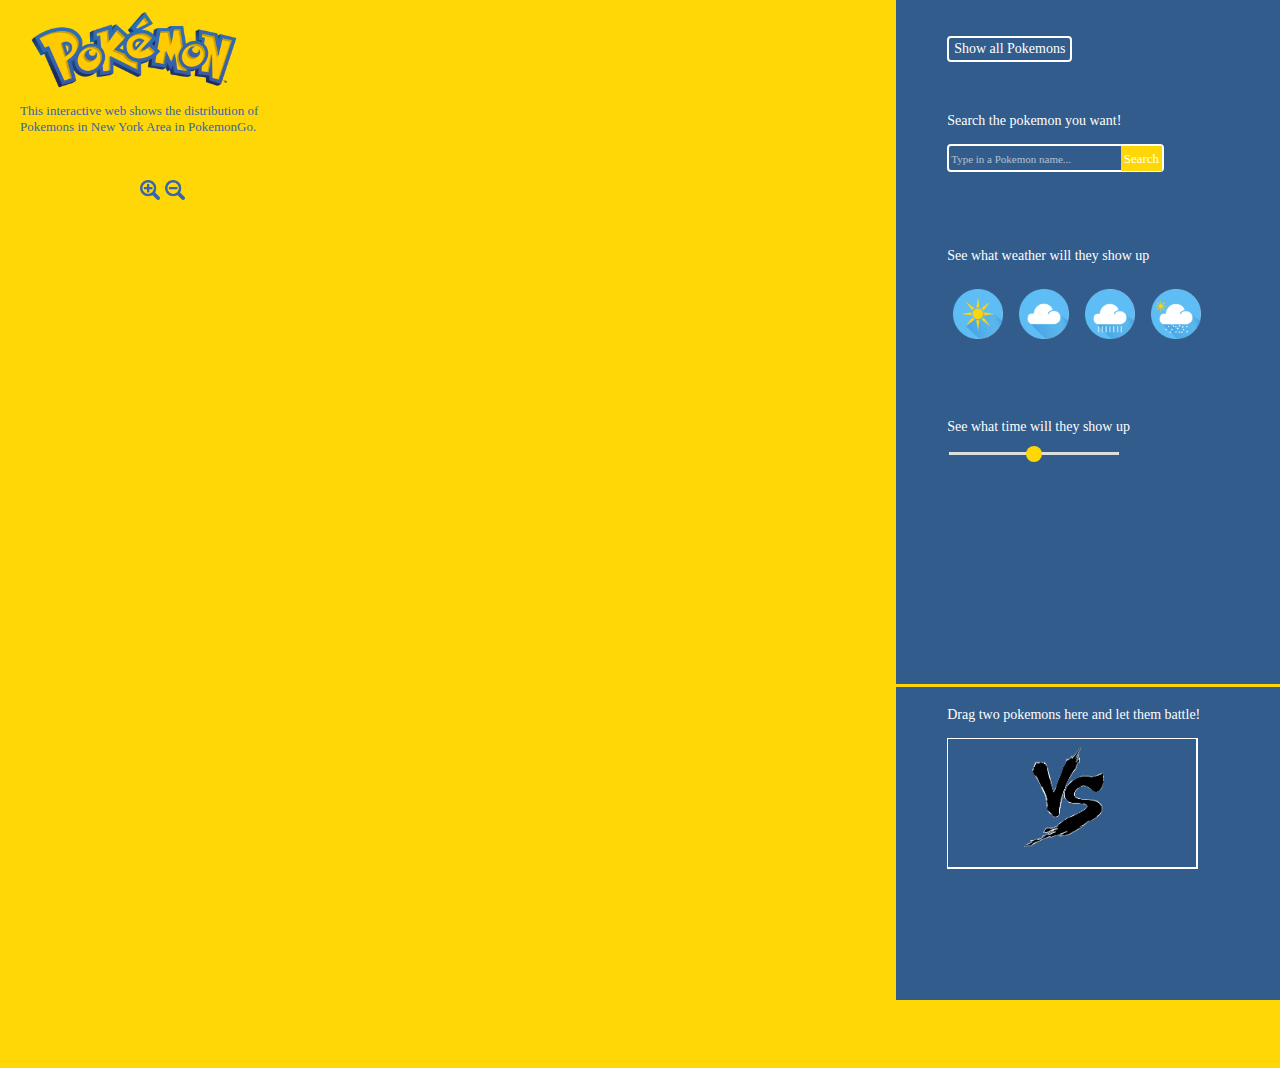
<file: pokemon.html>
<html>

<head>
<title>Pokemons</title>
<link href="https://fonts.googleapis.com/css?family=Muli" rel="stylesheet">
<style>
	body { font-family: "Muli", sans-serif; background-color: #FFD707;}
	/*svg {border: solid #ccc 1px; }*/
	path { fill: #0D46A3; opacity: 0.85;stroke: white; stroke-width: 1px;}
	button { background-color: transparent; border: none;}
	#weatherintro {
		position: absolute;
		left: 74%;
		top: 26%;
		font-size: 14px;
		font-family: Roboto;
		color: white;
	}
	#timeintro {
		position: absolute;
		left: 74%;
		top: 45%;
		font-size: 14px;
		font-family: Roboto;
		color: white;
	}
	#buttons {
		position: absolute;
		left: 74%;
		top: 32%;
	}

	#logo {
		position: absolute;;
		left:30px;
		top: 10px;
	}

	#intro{
		position: absolute;
		left: 20px;
		top: 90px;
		font-size: 13px;
		font-family: Roboto;
		color: #3664AD;
	}
	#battleintro {
		position: absolute;
		left: 74%;
		top: 77%;
		font-size: 14px;
		font-family: Roboto;
		color: white;
	}
	#searchintro {
		position: absolute;
		left: 74%;
		top: 11%;
		font-size: 14px;
		font-family: Roboto;
		color: white;
	}
	#map {
		position: absolute;;
		left:-2%;
	}


	#rim {
		fill: none;
		stroke: #999;
		stroke-width: 3px;
	}

	.second-hand{
		stroke-width:2;
	}

	.minute-hand{
		stroke-width:4;
		stroke-linecap:round;
	}

	.hour-hand{
		stroke-width:6;
		stroke: blue;
		stroke-linecap:round;
	}

	.hands-cover{
		stroke-width:3;
		fill:#3664AD;
	}

	.second-tick{
		stroke:white;
		opacity:0.5;
		stroke-width:2.5;
		fill:#000;
	}

	.hour-tick{
		stroke:white;
		opacity:0.5;
		stroke-width:4.2;
	}

	.second-label{
		font-size: 8px;
		font-style: white;
		opacity:0.6;
	}

	.hour-label{
		font-size: 14px;
		font-style: white;
	}

	#clock{
		position: absolute;
		top:50%;
		left:71%;
		/*transform: scale(0.5);
		transform-origin: left;*/
	}

	#timeinput{
		position: absolute;
		top:50%;
		left:74%;
	}

	#vs{
		position: absolute;
		left:80%;
		top:83%;
	}

	#gymsvg {
		position: absolute;
		left:74%;
		top:82%;
	}

	#zoomin {
		position: absolute;
		left:140px;
		top:180px;
		cursor:pointer;
	}
	#zoomout {
		position: absolute;
		left:165px;
		top:180px;
		cursor:pointer;
	}

	#showall {
		position: absolute;
		left:74%;
		top:4%;
		font-family: Roboto;
		font-size: 14px;
		color:white;
		stroke-width: 2;
		padding: 3px 5px;
    border: 2px solid white;
		border-radius: 4px;
	}

	#search {
		position: absolute;
		left:74%;
		top:16%;
		font-family: Roboto;
		font-size: 14px;
		color:white;
		stroke-width: 2;
		/*padding: 3px 5px;*/
    	border: 2px solid white;
		border-radius: 4px;
		height: 24;

	}

	input[type=range]{
		 -webkit-appearance: none;
	 }

	 input[type=range]::-webkit-slider-runnable-track {
		width: 300px;
		height: 3px;
		background: #ddd;
		border: none;
		border-radius: 3px;
	 }

	 input[type=range]::-webkit-slider-thumb {
		-webkit-appearance: none;
		border: none;
		height: 16px;
		width: 16px;
		border-radius: 50%;
		background: #FFD707;
		margin-top: -6px;
	 }

	 input[type=range]:focus {
		outline: none;
	 }

	 #sidebar {
		width:600px;
		height: 1000px;
		position: absolute;
		left: 70%;
		top: 0;
		background-color: #0D46A3; opacity: 0.85;

	 }

	 #gym {
		fill:white;
	 }

	 #divider{
		position: absolute;
		left:70%;
		top:76%;
	 }

	 #text {
		 background-color: transparent;
		 border: none;
		 font-family: Roboto;
	 }

	 #searchbutton {
		 background-color: #FFD707;
    border: none;
    color: white;
    padding: 3px 3px;
    text-align: center;
    text-decoration: none;
    display: inline-block;
    font-size: 13px;
		font-family: Roboto;
		height:25;

	 }


	 ::-webkit-input-placeholder { /* Chrome/Opera/Safari */
  color: white;
	opacity: 0.6;
	font-size: 11;
	font-family: Roboto;
}

</style>
<script src="https://d3js.org/d3.v4.min.js"></script>
<script src="https://d3js.org/d3-array.v1.min.js"></script>
<script src="https://d3js.org/d3-geo-projection.v1.min.js"></script>

</head>

<body>

	<audio id="fireaudio" src="fire.mp3"></audio>
	<rect id="sidebar"></rect>
	<svg id="map" height="1000" width="1300">
		<img id="zoomin"  src="zoomin.png" width="20" height="20" onclick="zoomIn()">
		<img id="zoomout" src="zoomout.png" width="20" height="20" onclick="zoomOut()">
		<img id="logo" src="Pokemon-logo.png" alt="logo" height="80" width="208">
		<p id="intro">This interactive web shows the distribution of <br>Pokemons in New York Area in PokemonGo. <p>
	</svg>

	<p id="searchintro">Search the pokemon you want!</p>
	<p id="weatherintro">See what weather will they show up</p>
	<p id="timeintro">See what time will they show up</p>
	<p id="battleintro">Drag two pokemons here and let them battle!</p>
		<svg id="clock" height="500" width="500"></svg>
	<div id="buttons">
		<button id="clear"><img src="./weathericon/clear1x.png" style="width:50px;height:50px;"></button>
		<button id="cloudy"><img src="./weathericon/cloudy1x.png" style="width:50px;height:50px;"></button>
		<button id="drizzle"><img src="./weathericon/rain1x.png" style="width:50px;height:50px;"></button>
		<button id="breezy"><img src="./weathericon/snow1x.png" style="width:50px;height:50px;"></button>
	</div>
	<svg id="gymsvg" width="400" height="330">
	<rect id="gym" width="250" height="130" style="fill:none;stroke-width:2;stroke:white" />
	<img id="vs" src="vs.png" alt="vs" height="100"  width="80">
	<circle cx="30" cy="30" r="30"></circle>
	</svg>

	<input type="range" id="timeinput" min=0 max=24 style="width:170px"/><br>
	<form id="search" onsubmit="getSearchedName(this); return false;">
		<input id="text" type="text" name="pokemonsearch" placeholder="Type in a Pokemon name..." width=400>
		<input id="searchbutton" type="button" value="Search" onclick="getSearchedName(this.form)">
	</form>
	<button id="showall">Show all Pokemons</button>
	<svg id="divider" height="210" width="500">
		<line x1="0" y1="0" x2="400" y2="0" style="stroke:#FFD707;stroke-width:6" />
	</svg>


	<script>
		var svg = d3.select("#map");
		var projection;
		var mapData;
		var imgData, weatherTimeData, statsData;

		var width=900;
		var height=900;

		////clock code is inspired from http://bl.ocks.org/tomgp/6475678
		var radians = 0.0174532925,
			clockRadius = 60,
			hourHandLength = 2*clockRadius/4,
			minuteHandLength = clockRadius-13,
			secondHandLength = clockRadius-13,
			secondHandBalance = 10,
			secondTickStart = clockRadius;
			secondTickLength = -5,
			hourTickStart = clockRadius,
			hourTickLength = -8,
			secondLabelRadius = clockRadius + 10;
			secondLabelYOffset = 5
			hourLabelRadius = clockRadius - 15,
			hourLabelYOffset = 7;

		var hourScale = d3.scaleLinear()
			.range([0,330])
			.domain([0,11]);

		var minuteScale = secondScale = d3.scaleLinear()
			.range([0,354])
			.domain([0,59]);

		var handData = [
			{
				type:'hour',
				value:0,
				length:-hourHandLength,
				scale:hourScale
			},
			{
				type:'minute',
				value:0,
				length:-minuteHandLength,
				scale:minuteScale
			},
			{
				type:'second',
				value:0,
				length:-secondHandLength,
				scale:secondScale,
				balance:secondHandBalance
			}
		];

		var hr, min;
        var backgroundColor = d3.scaleLinear().domain([24,12,0])
            .interpolate(d3.interpolateRgb).range(["black", "#FFD707","black"]);
		var currentzoom=0;
		var zoomed=false;

		loadMap(currentzoom);

		//reference: http://bl.ocks.org/eesur/4e0a69d57d3bfc8a82c2
		d3.selection.prototype.moveToBack = function() {
	        return this.each(function() {
	            var firstChild = this.parentNode.firstChild;
	            if (firstChild) {
	                this.parentNode.insertBefore(this, firstChild);
	            }
	        });
	    };

	    d3.selection.prototype.moveToFront = function() {
			return this.each(function(){
				this.parentNode.appendChild(this);
			});
		};

	    d3.select("#gymsvg").moveToBack();

		function loadMap(currentzoom){

			if(hr==null && min==null){
				var t = new Date();
				hr=t.getHours();
				min=t.getMinutes();
			}

			d3.json("nyc.json", function(json){

				if(!zoomed){
					projection = d3.geoMercator().fitExtent([[0, 10], [880, 800]], json);
				}else{
					if(currentzoom==0){
						projection = d3.geoMercator().fitExtent([[0, 10], [880, 800]], json);
					}else if(currentzoom==1){
						projection = d3.geoMercator().fitExtent([[-500, -20], [1280, 1200]], json);
					}else if(currentzoom==2){
						projection = d3.geoMercator().fitExtent([[-1000, -00], [1780, 1700]], json);
					}else if(currentzoom==3){
						projection = d3.geoMercator().fitExtent([[-1900, -900], [2480, 2500]], json);
					}

					svg.selectAll("image").remove();
					if(allpokemons){
						showAllPokemons(pokemons);
					}else{
						showPokemon(pokemons, hr, min);
					}
				}

				var pathGenerator = d3.geoPath().projection(projection);

				svg.selectAll("path").remove();

				svg.selectAll("path")
				.data(json.features)
				.enter()
				.append("path")
				.attr("d", pathGenerator)
				.moveToBack();

			});
		}

		function zoomIn(){
			currenttranslation=[0,0];
			previoustranslation=[0,0];
			if(currentzoom<3){
				zoomed=true;
				currentzoom++;
				loadMap(currentzoom);
			}else{
				currentzoom=3;
			}
		}

		function zoomOut(){
			currenttranslation=[0,0];
			previoustranslation=[0,0];
			if(currentzoom>0){
				zoomed=true;
				currentzoom--;
				loadMap(currentzoom);
			}else{
				currentzoom=0;
			}
		}

		d3.select("#map")
		.call(d3.drag()
				.on("start", dragstartedmap)
				.on("drag", draggedmap)
				.on("end", dragendedmap));

		var startingX=0, startingY=0;
		var coordinates=[];
		var newtranslation=[0,0];
		var currenttranslation=[0,0];
		var previoustranslation=[0,0];

		function dragstartedmap(d) {
			d3.event.sourceEvent.stopPropagation();
			this.setAttribute("cursor", "move");
			coordinates = d3.mouse(this);
			startingX = coordinates[0];
			startingY = coordinates[1];
		}

		function draggedmap(d) {
			if(currentzoom>0){
				coordinates = d3.mouse(this);
				newtranslation=[coordinates[0]-startingX, coordinates[1]-startingY]
				currenttranslation[0]=newtranslation[0]+previoustranslation[0];
				currenttranslation[1]=newtranslation[1]+previoustranslation[1];
				svg.selectAll("path").attr("transform", "translate(" + currenttranslation[0] + ", " + currenttranslation[1] + ")");
				svg.selectAll("image").attr("transform", "translate(" + currenttranslation[0] + ", " + currenttranslation[1] + ")");
			}

		}

		function dragendedmap(d) {
			this.setAttribute("cursor", "default");
			previoustranslation=[currenttranslation[0], currenttranslation[1]];
		}

		var parseRowImg = function(line) {
			return{
				PokemonNo: Number(line["Pokemon No."]),
				Name: line["Name"],
				ImgURL: line["Image URL"],
			}
		};

		var parseRowWeatherTime = function(line) {
			return{
				PokemonNo: Number(line["pokemonId"]),
				Latitude: Number(line["latitude"]),
				Longitude: Number(line["longitude"]),
				TimeOfDay: line["appearedTimeOfDay"],
				Hour: Number(line["appearedHour"]),
				Minute: Number(line["appearedMinute"]),
				City: line["city"],
				Weather: line["weather"],
				Population: Number(line["population_density"]),
			}
		};

		var parseRowStats = function(line) {
			return{
				PokemonNo: Number(line["#"]),
				Name: line["Name"],
				Type1: line["Type1"],
				Type2: line["Type2"],
				Total: Number(line["Total"]),
				HP: Number(line["HP"]),
				Attack: Number(line["Attack"]),
				Defense: Number(line["Defense"]),
				SpeedAtk: Number(line["Sp. Atk"]),
				SpeedDef: Number(line["Sp. Def"]),
				Speed: Number(line["Speed"]),
				Legendary: line["Legendary"],
			}
		};

		var pokemons;

		d3.queue()
		.defer(d3.csv, "pokemon-images.csv", parseRowImg)
		.defer(d3.csv, "pokemon-weather-time-nyc.csv", parseRowWeatherTime)
		.defer(d3.csv, "pokemon-stats.csv", parseRowStats)
		.await(function(error, imgdata, weatherdata, statsdata){
			imgData = imgdata;
			weatherTimeData = weatherdata;
			statsData = statsdata;
			pokemons = dataPoints(imgdata, weatherdata, statsdata);
			var t = new Date();
			var currenthr=t.getHours();
			var currentmin=t.getMinutes();
			document.getElementById("timeinput").step=1/60;
			document.getElementById("timeinput").value=currenthr+(currentmin/60);
			allpokemons=true;
			showAllPokemons(pokemons);
		});

		d3.select("#showall")
		.on("click", function(){
			allpokemons=true;
			weatherchange=false;
			timechange=false;
			timetoggle=false;
			svg.selectAll("image").remove().transition();
			showAllPokemons(pokemons);
		});

		d3.select("#timeinput")
		.on("input", function() {
			var time=+this.value;
			hr=Math.floor(time);
			min=Math.ceil((time%1)*60);
			updateData();
			moveHands();
			svg.selectAll("image").remove().transition();
			allpokemons=false;
			if(searching){
				showSearchedPokemon(pokemons, searchedpokemon);
			}else{
				showPokemon(pokemons, hr, min);
			}
            d3.select("body").style("background-color", backgroundColor(hr));
            // svg.style("background-color", backgroundColor(hr));
		});

		var dataPoints = function(imgdata, weatherdata, statsdata){
			var points = [];
			weatherdata.forEach(function(data){
				if((data.Longitude>-74.2 && data.Longitude<-74.05 && data.Latitude<40.6 && data.Latitude>40.5) || (data.Longitude>-74 && data.Longitude<-73.8 && data.Latitude<40.9)){
					var coordinate=[data.Longitude, data.Latitude];
					var timeOfDay=data.TimeOfDay;
					var hour=data.Hour;
					var minute=data.Minute;
					var weather=data.Weather;

					var totalPower, hp, atk, def;

					statsdata.forEach(function(stats){
						if(stats.PokemonNo==data.PokemonNo){
							totalPower=stats.Total;
							hp=stats.HP;
							atk=stats.Attack;
							def=stats.Defense;
							type1 = stats.Type1;
							type2 = stats.Type2;
							speed = stats.Speed;
							return true;
						}
					});

					var imgURL, name;
					imgData.forEach(function(img){
						if(img.PokemonNo==data.PokemonNo){
							imgURL=img.ImgURL;
							name=img.Name;
							return true;
						}
					});

					var point={pokemonNo: data.PokemonNo, name: name, imgURL: imgURL, coordinate: coordinate, timeOfDay: timeOfDay, hour: hour, minute: minute, weather: weather, speed: speed, total: totalPower, HP: hp, attack: atk, defense: def, type1: type1, type2:type2 };

					points.push(point);
				}
			});

			return points;
		}

		var pokemon1, pokemon2;
		var numpokemons=0;

		var currentweather="Clear";

		function showPokemon(pokemons, hour, minute) {
			allpokemons=false;

			var minhr, maxhr, minminute, maxminute;
			if(minute<15){
				if(hour==0){
					minhr=23;
				}else{
					minhr=hour-1;
				}
				maxhr=hour;
				minminute=60-(15-minute);
				maxminute=minute+15;
			}else if(minute>=15 && minute<45){
				minhr=hour;
				minminute=minute-15;
				maxhr=hour;
				maxminute=minute+15;
			}else{
				if(hour==23){
					maxhr=0;
				}else{
					maxhr=hour+1;
				}
				minhr=hour;
				minminute=minute-15;
				maxminute=minute-45;
			}


			svg.selectAll("image")
			.data(pokemons.filter(function(d) {
				return ((d.hour==minhr && d.minute>=minminute) || (d.hour==maxhr && d.minute<=maxminute)) && d.weather==currentweather;
			}))
			.enter().append("image")
			.attr("id", function(d){var latitude=d.coordinate[1].toString().replace(".", ""); return d.name+""+latitude;})
			.attr("class", function(d){return "pokemon "+d.weather+" "+d.timeOfDay;})
			.attr("x", function(d){return projection(d.coordinate)[0];})
			.attr("y", function(d){return projection(d.coordinate)[1];})
			.attr("height", 20)
			.attr("width", 20)
			.attr("href", function(d){return d.imgURL;})
			.classed("draggable", "true")
			.attr("opacity", 0.8)
			.attr("transform", "translate(" + currenttranslation[0] + ", " + currenttranslation[1] + ")")
			.on("mouseover", function(d){
				this.setAttribute("opacity", 1.0);
				this.setAttribute("cursor", "pointer");
				showBio(d);
			})
			.on("mouseout", function(d){
				this.setAttribute("opacity", 0.8);
				this.setAttribute("cursor", "default");
				hideBio(d);
			})
			.call(d3.drag()
				.on("start", function(d){
					hideBio(d);
					dragstarted(d);})
				.on("drag", dragged)
				.on("end", dragended));
		}

		var allpokemons=false;
		var weatherchange=false;

		function showAllPokemons(pokemons){
			allpokemons=true;
			searching=false;
			svg.selectAll("image")
			.data(pokemons)
			.enter().append("image")
			.attr("id", function(d){var latitude=d.coordinate[1].toString().replace(".", ""); return d.name+""+latitude;})
			.attr("class", function(d){return d.weather+" "+d.timeOfDay;})
			.attr("x", function(d){return projection(d.coordinate)[0];})
			.attr("y", function(d){return projection(d.coordinate)[1];})
			.attr("height", 20)
			.attr("width", 20)
			.attr("href", function(d){return d.imgURL;})
			.classed("draggable", "true")
			.attr("opacity", 0.8)
			.attr("transform", "translate(" + currenttranslation[0] + ", " + currenttranslation[1] + ")")
			.on("mouseover", function(d){
				this.setAttribute("opacity", 1.0);
				this.setAttribute("cursor", "pointer");
				showBio(d);
			})
			.on("mouseout", function(d){
				this.setAttribute("opacity", 0.8);
				this.setAttribute("cursor", "default");
				hideBio(d);
			})
			.call(d3.drag()
				.on("start", function(d){
					hideBio(d);
					dragstarted(d);})
				.on("drag", dragged)
				.on("end", dragended));

			if(weatherchange){
				svg.selectAll("image").style("opacity", 0);
				svg.selectAll("."+currentweather).style("opacity", 0.8);
			}
		}

		var searching=false;
		var searchedpokemon="";

		function getSearchedName(form){
			searchedpokemon=form.pokemonsearch.value.toLowerCase();
			showSearchedPokemon(pokemons, searchedpokemon);
		}

		function showSearchedPokemon(pokemons, searchedpokemon){
			searching=true;
			allpokemons=false;

			var minhr, maxhr, minminute, maxminute;

			if(hr==null && min==null){
				var t = new Date();
				hr=t.getHours();
				min=t.getMinutes();
			}

			if(min<15){
				if(hr==0){
					minhr=23;
				}else{
					minhr=hr-1;
				}
				maxhr=hr;
				minminute=60-(15-min);
				maxminute=min+15;
			}else if(min>=15 && min<45){
				minhr=hr;
				minminute=min-15;
				maxhr=hr;
				maxminute=min+15;
			}else{
				if(hr==23){
					maxhr=0;
				}else{
					maxhr=hr+1;
				}
				minhr=hr;
				minminute=min-15;
				maxminute=min-45;
			}

			svg.selectAll("image").remove();

			svg.selectAll("image")
			.data(pokemons.filter(function(d) {
				return searchedpokemon==d.name.toLowerCase() && ((d.hour==minhr && d.minute>=minminute) || (d.hour==maxhr && d.minute<=maxminute)) && d.weather==currentweather;
			}))
			.enter().append("image")
			.attr("id", function(d){var latitude=d.coordinate[1].toString().replace(".", ""); return d.name+""+latitude;})
			.attr("class", function(d){return d.weather+" "+d.timeOfDay;})
			.attr("x", function(d){return projection(d.coordinate)[0];})
			.attr("y", function(d){return projection(d.coordinate)[1];})
			.attr("height", 20)
			.attr("width", 20)
			.attr("href", function(d){return d.imgURL;})
			.classed("draggable", "true")
			.attr("opacity", 0.8)
			.attr("transform", "translate(" + currenttranslation[0] + ", " + currenttranslation[1] + ")")
			.on("mouseover", function(d){
				this.setAttribute("opacity", 1.0);
				this.setAttribute("cursor", "pointer");
				showBio(d);
			})
			.on("mouseout", function(d){
				this.setAttribute("opacity", 0.8);
				this.setAttribute("cursor", "default");
				hideBio(d);
			})
			.call(d3.drag()
				.on("start", function(d){
					hideBio(d);
					dragstarted(d);})
				.on("drag", dragged)
				.on("end", dragended));
		}

		function drawClock(){ //create all the clock elements
			updateData();	//draw them in the correct starting position

			var svgclock=d3.select("#clock");

			var face = svgclock.append('g')
			.attr('id','clock-face')
			.attr('transform','translate(' + (clockRadius + 50) + ',' + (clockRadius + 50) + ')');

			//add marks for seconds
			face.selectAll('.second-tick')
			.data(d3.range(0,60)).enter()
				.append('line')
				.attr('class', 'second-tick')
				.attr('x1',0)
				.attr('x2',0)
				.attr('y1',secondTickStart)
				.attr('y2',secondTickStart + secondTickLength)
				.attr('transform',function(d){
					return 'rotate(' + secondScale(d) + ')';
				});
			//and labels
			face.selectAll('.second-label')
			.data(d3.range(5,61,5))
			.enter()
			.append('text')
			.attr('class', 'second-label')
			.attr('text-anchor','middle')
			.attr('x',function(d){
				return secondLabelRadius*Math.sin(secondScale(d)*radians);
			})
			.attr('y',function(d){
				return -secondLabelRadius*Math.cos(secondScale(d)*radians) + secondLabelYOffset;
			})
			.text(function(d){
				return d;
			});

			//and hours
			face.selectAll('.hour-tick')
			.data(d3.range(0,12)).enter()
			.append('line')
			.attr('class', 'hour-tick')
			.attr('x1',0)
			.attr('x2',0)
			.attr('y1',hourTickStart)
			.attr('y2',hourTickStart + hourTickLength)
			.attr('transform',function(d){
				return 'rotate(' + hourScale(d) + ')';
			});

			face.selectAll('.hour-label')
			.data(d3.range(3,13,3))
			.enter()
			.append('text')
			.attr('class', 'hour-label')
			.attr('text-anchor','middle')
			.attr('x',function(d){
				return hourLabelRadius*Math.sin(hourScale(d)*radians);
			})
			.attr('y',function(d){
				return -hourLabelRadius*Math.cos(hourScale(d)*radians) + hourLabelYOffset;
			})
			.text(function(d){
				return d;
			});


			var hands = face.append('g').attr('id','clock-hands');

			face.append('g').attr('id','face-overlay')
			.append('circle').attr('class','hands-cover')
			.attr('x',0)
			.attr('y',0)
			.attr('r',clockRadius/20)
			.style("stroke", "black");

			hands.selectAll('line')
			.data(handData)
			.enter()
			.append('line')
			.attr('class', function(d){
				return d.type + '-hand';
			})
			.attr('x1',0)
			.attr('y1',function(d){
				return d.balance ? d.balance : 0;
			})
			.attr('x2',0)
			.attr('y2',function(d){
				return d.length;
			})
			.attr('transform',function(d){
				return 'rotate('+ d.scale(d.value) +')';
			})
			.style("stroke", "black");
		}

		function moveHands(){
			d3.select('#clock-hands').selectAll('line')
			.data(handData)
			.transition()
			.attr('transform',function(d){
				return 'rotate('+ d.scale(d.value) +')';
			});

		}

		function updateData(){
			if(hr==null && min==null){
				var t = new Date();
				handData[0].value = (t.getHours() % 12) + t.getMinutes()/60 ;
				handData[1].value = t.getMinutes();
				handData[2].value = t.getSeconds();
			}else{
				var t = new Date();
				handData[0].value = hr % 12 + min/60;
				handData[1].value = min;
				handData[2].value = t.getSeconds();
			}
		}

		drawClock();

		setInterval(function(){
			updateData();
			moveHands();
		}, 1000);

		function showBio(d){

			svg.append("image")
			.attr("id","bio")
			.attr("x",d3.event.clientX-320)
			.attr("y", d3.event.clientY-200)
			.attr("height", 550)
			.attr("width", 253)
			.attr("xlink:href", "cardback.png");

			svg.append("text")
			.attr("id","name")
			.attr("x",d3.event.clientX-320+8)
			.attr("y",d3.event.clientY+26)
			.text("Name: " + d.name)
			.attr("font-family","Roboto")
			.attr("font-size","14px");

			svg.append("text")
			.attr("id","type1")
			.attr("x",d3.event.clientX-320+8)
			.attr("y",d3.event.clientY+44)
			.text("Type1: " + d.type1)
			.attr("font-family","Roboto")
			.attr("font-size","14px");

			svg.append("text")
			.attr("id","type2")
			.attr("x",d3.event.clientX-320+8)
			.attr("y",d3.event.clientY+58+4)
			.text("Type2: " + d.type2)
			.attr("font-family","Roboto")
			.attr("font-size","14px");

			svg.append("text")
			.attr("id","attack")
			.attr("x",d3.event.clientX-320+8)
			.attr("y",d3.event.clientY+76+4)
			.text("Attack: " + d.attack)
			.attr("font-family","Roboto")
			.attr("font-size","14px");

			svg.append("text")
			.attr("id","defense")
			.attr("x",d3.event.clientX-320+8)
			.attr("y",d3.event.clientY+94+4)
			.text("Defense: " + d.defense)
			.attr("font-family","Roboto")
			.attr("font-size","14px");

			svg.append("text")
			.attr("id","speed")
			.attr("x",d3.event.clientX-320+8)
			.attr("y",d3.event.clientY+112+4)
			.text("Speed: " + d.speed)
			.attr("font-family","Roboto")
			.attr("font-size","14px");

			svg.append("text")
			 .attr("id","total")
			 .attr("x",d3.event.clientX-320+8)
			 .attr("y",d3.event.clientY+130+6)
			 .text("Total Power: " + d.total)
			 .attr("font-family","Roboto")
			 .attr("font-size","14px");

			svg.append("image")
				.attr("id","bigimg")
				.attr("x",d3.event.clientX-163)
				.attr("y", d3.event.clientY-6)
				.attr("height", 150)
				.attr("width", 90)
				.attr("href", d.imgURL);
		}

		function hideBio(d){
			d3.select("#bio").remove();
			d3.select("#name").remove();
			d3.select("#type1").remove();
			d3.select("#type2").remove();
			d3.select("#attack").remove();
			d3.select("#defense").remove();
			d3.select("#speed").remove();
			d3.select("#total").remove();
			d3.select("#bigimg").remove();
		}


		function clear_clicked(){
			if(weatherchange && currentweather=="Clear"){
				weatherchange=false;
				svg.selectAll("image").style("opacity", 0.8);
				d3.select("#clear").style("opacity", 0.6);
			}else{
				svg.selectAll("image").style("opacity", 0);
				svg.selectAll(".Clear").style("opacity", 0.8);
				currentweather="Clear";
				weatherchange=true;
				d3.select("#clear").style("opacity", 1);
				d3.select("#cloudy").style("opacity", 0.6);
				d3.select("#drizzle").style("opacity", 0.6);
				d3.select("#breezy").style("opacity", 0.6);
			}
		}
		function cloudy_clicked(){
			if(weatherchange && currentweather=="Overcast"){
				weatherchange=false;
				svg.selectAll("image").style("opacity", 0.8);
				d3.select("#cloudy").style("opacity", 0.6);
			}else{
				svg.selectAll("image").style("opacity", 0);
				svg.selectAll(".Overcast").style("opacity", 0.8);
				currentweather="Overcast";
				weatherchange=true;
				d3.select("#cloudy").style("opacity", 1);
				d3.select("#clear").style("opacity", 0.6);
				d3.select("#drizzle").style("opacity", 0.6);
				d3.select("#breezy").style("opacity", 0.6);
			}
		}
		function drizzle_clicked(){
			if(weatherchange && currentweather=="Drizzle"){
				weatherchange=false;
				svg.selectAll("image").style("opacity", 0.8);
				d3.select("#drizzle").style("opacity", 0.6);
			}else{
				svg.selectAll("image").style("opacity", 0);
				svg.selectAll(".Drizzle").style("opacity", 0.8);
				currentweather="Drizzle";
				weatherchange=true;
				d3.select("#drizzle").style("opacity", 1);
				d3.select("#clear").style("opacity", 0.6);
				d3.select("#cloudy").style("opacity", 0.6);
				d3.select("#breezy").style("opacity", 0.6);
			}
		}
		function breezy_clicked(){
			if(weatherchange && currentweather=="Breezy"){
				weatherchange=false;
				svg.selectAll("image").style("opacity", 0.8);
				d3.select("#breezy").style("opacity", 0.6);
			}else{
				svg.selectAll("image").style("opacity", 0);
				svg.selectAll(".Breezy").style("opacity", 0.8);
				currentweather="Breezy";
				weatherchange=true;
				d3.select("#breezy").style("opacity", 1);
				d3.select("#clear").style("opacity", 0.6);
				d3.select("#cloudy").style("opacity", 0.6);
				d3.select("#drizzle").style("opacity", 0.6);
			}
		}

		d3.select("#clear").on("click", clear_clicked);
		d3.select("#cloudy").on("click", cloudy_clicked);
		d3.select("#drizzle").on("click", drizzle_clicked);
		d3.select("#breezy").on("click", breezy_clicked);

		//reference: https://bl.ocks.org/mbostock/22994cc97fefaeede0d861e6815a847e
		function dragstarted(d) {
			d3.select("#gym").style("stroke", "yellow");

			svg.append("rect")
			.attr("id","draghighlight")
			.attr("x", (width/2)-225+150)
			.attr("y", 20)
			.attr("rx", 20)
			.attr("ry", 20)
			.attr("height", 30)
			.attr("width", 470)
			.style("fill", "white")
			.style("stroke", "#dcdcdc")
			.style("opacity", 0.7);

			svg.append("text")
			.attr("id", "dragtext")
			.attr("x", 150+width/2)
			.attr("y", 40)
			.style("text-anchor","middle")
			.style("font-family","Muli")
			.style("font-size", 16)
			.style("fill", "#3c3c3c")
			.text("drag two pokemons to the gym to compare their battle stats")
			.style("font-family","Roboto");
		}

		function dragged(d) {
			d3.select(this)
			.attr("transform", "translate(0,0)")
			.attr("x", d3.event.x).attr("y", d3.event.y)
			.attr("opacity", 1)
			.attr("width", "60")
			.attr("height", "60")
			.moveToFront();
		}

		function dragended(d) {
			d3.select(this).classed("active", false);
			d3.select("#gym").style("stroke", "black");
			hideBio(d);

			d3.select("#draghighlight").remove();
			d3.select("#dragtext").remove();

			d3.select(this).attr("width", "20")
			.attr("height", "20")
			.attr("transform", "translate(" + currenttranslation[0] + ", " + currenttranslation[1] + ")");

			if(!(d3.event.x>895 && d3.event.y>=240)){
				if(pokemon1==d){
					numpokemons=0;
					pokemon1=null;
				}else if(pokemon2==d){
					numpokemons=1;
					pokemon2=null;
				}
				d3.select(this)
				.attr("x", projection(d.coordinate)[0])
				.attr("y", projection(d.coordinate)[1])
				.attr("opacity", 0.8);
			}else{
				numpokemons++;
				if(numpokemons==1){
					pokemon1=d;
					d3.select(this)
					.attr("transform", "translate(0,0)")
					.attr("opacity", 1)
					.attr("width", "60")
					.attr("height", "60")
					.moveToFront();
				}else if(numpokemons==2){
					numpokemons=0;
					pokemon2=d;
					var latitude=pokemon1.coordinate[1].toString().replace(".", "");
					d3.select(this).attr("x", projection(d.coordinate)[0]).attr("y", projection(d.coordinate)[1]).attr("width",20).attr("height",20);
					d3.select("#"+pokemon1.name+""+latitude).attr("x", projection(pokemon1.coordinate)[0]).attr("y", projection(pokemon1.coordinate)[1]).attr("width",20).attr("height",20);
					showBattle(pokemon1, pokemon2);
				}
			}
		}

		function showBattle(pokemon1, pokemon2){
      		document.getElementById("fireaudio").play();
			document.getElementById("fireaudio").loop=true;

			svg.append("g").attr("id", "popup");

			var biopopup = d3.select("#popup");

			var width=1300;
			var height=810;

			biopopup.append("rect")
			.attr("id","tempbg")
			.attr("x", width/5 + 50)
			.attr("y", height/5)
			.attr("height", 425)
			.attr("width", 500)
			.attr("rx",10)
			.attr("ry",10)
			.style("fill", "white")
			.style("stroke","#325C8B")
			.style("stroke-width",5);

			biopopup.append("image")
			.attr("id", "fire")
			.attr("x", width/5 + 50 + 130)
			.attr("y", height/5 - 70)
			.attr("height", 400)
			.attr("width", 230)
			.attr("href", "fire2.gif");

			biopopup.append("image")
			.attr("id", "vss")
			.attr("x", width/5 + 50 + 215)
			.attr("y", height/5 + 120)
			.attr("height", 100)
			.attr("width", 70)
			.attr("href", "vs.png");

			biopopup.append("image")
			.attr("id", "pokemon1")
			.attr("x", width/5 + 60)
			.attr("y", height/5 + 60)
			.attr("height", 200)
			.attr("width", 180)
			.attr("href", function(d){return pokemon1.imgURL;});

			biopopup.append("image")
			.attr("id", "pokemon2")
			.attr("x", width/5 + 360)
			.attr("y", height/5 + 60)
			.attr("height", 200)
			.attr("width", 180)
			.attr("href", function(d){return pokemon2.imgURL;});

			biopopup.append("image")
			.attr("id", "close")
			.attr("x", width/5+60)
			.attr("y", height/5+10)
			.attr("width",30)
			.attr("height",30)
			.style("text-anchor","middle")
			.attr("href","close.png")
			.on("mouseover", function(){
				this.setAttribute("cursor", "pointer");
			})
			.on("click", removePopup);

			biopopup.append("text")
			.attr("id","name1")
			.attr("x", width/5+150)
			.attr("y", height/5+60)
			.text(pokemon1.name)
			.attr('text-anchor','middle')
			.attr("font-family","Roboto")
			.attr("font-size","20px");

			biopopup.append("text")
			.attr("id","name2")
			.attr("x", width/5+450)
			.attr("y", height/5+60)
			.text(pokemon2.name)
			.attr('text-anchor','middle')
			.attr("font-family","Roboto")
			.attr("font-size","20px");

			biopopup.append("text")
			.attr("id","type1")
			.attr("x", width/5+100)
			.attr("y", height/5+270)
			.text("Type1: " + pokemon1.type1)
			.attr("font-family","Roboto")
			.attr("font-size","14px");

			biopopup.append("text")
			.attr("id","type1")
			.attr("x", width/5+400)
			.attr("y", height/5+270)
			.text("Type1: " + pokemon2.type1)
			.attr("font-family","Roboto")
			.attr("font-size","14px");

			biopopup.append("text")
			.attr("id","type2")
			.attr("x", width/5+100)
			.attr("y", height/5+290)
			.text("Type2: " + pokemon1.type2)
			.attr("font-family","Roboto")
			.attr("font-size","14px");

			biopopup.append("text")
			.attr("id","type2")
			.attr("x", width/5+400)
			.attr("y", height/5+290)
			.text("Type2: " + pokemon2.type2)
			.attr("font-family","Roboto")
			.attr("font-size","14px");

			biopopup.append("text")
			.attr("id","attack")
			.attr("x",width/5+100)
			.attr("y",height/5+310)
			.text("Attack: " + pokemon1.attack)
			.attr("font-family","Roboto")
			.attr("font-size","14px");

			biopopup.append("text")
			.attr("id","attack")
			.attr("x",width/5+400)
			.attr("y",height/5+310)
			.text("Attack: " + pokemon2.attack)
			.attr("font-family","Roboto")
			.attr("font-size","14px");

			biopopup.append("text")
			.attr("id","defense")
			.attr("x",width/5+100)
			.attr("y",height/5+330)
			.text("Defense: " + pokemon1.defense)
			.attr("font-family","Roboto")
			.attr("font-size","14px");

			biopopup.append("text")
			.attr("id","defense")
			.attr("x",width/5+400)
			.attr("y",height/5+330)
			.text("Defense: " + pokemon2.defense)
			.attr("font-family","Roboto")
			.attr("font-size","14px");

			biopopup.append("text")
			.attr("id","speed")
			.attr("x",width/5+100)
			.attr("y",height/5+350)
			.text("Speed: " + pokemon1.speed)
			.attr("font-family","Roboto")
			.attr("font-size","14px");

			biopopup.append("text")
			.attr("id","speed")
			.attr("x",width/5+400)
			.attr("y",height/5+350)
			.text("Speed: " + pokemon2.speed)
			.attr("font-family","Roboto")
			.attr("font-size","14px");

			if(pokemon1.total>pokemon2.total){
				biopopup.append("text")
				.attr("id","name2")
				.attr("x", width/5 + 50 + 250)
				.attr("y", height/5+385)
				.text(pokemon1.name+" is more likely to win!")
				.attr('text-anchor','middle')
				.attr("font-family","Roboto")
				.attr("font-size","20px");
			}else if(pokemon1.total==pokemon2.total){
				biopopup.append("text")
				.attr("id","name2")
				.attr("x", width/5 + 50 + 250)
				.attr("y", height/5+385)
				.text("Seems like it's going to be a tie!")
				.attr('text-anchor','middle')
				.attr("font-family","Roboto")
				.attr("font-size","20px");
			}else{
				biopopup.append("text")
				.attr("id","name2")
				.attr("x", width/5 + 50 + 250)
				.attr("y", height/5+385)
				.text(pokemon2.name+" is more likely to win!")
				.attr('text-anchor','middle')
				.attr("font-family","Roboto")
				.attr("font-size","20px");
			}


		}

		function removePopup(){
			d3.select("#popup").remove();
			document.getElementById("fireaudio").pause();

		}


	</script>
</body>


</html>
</file>
